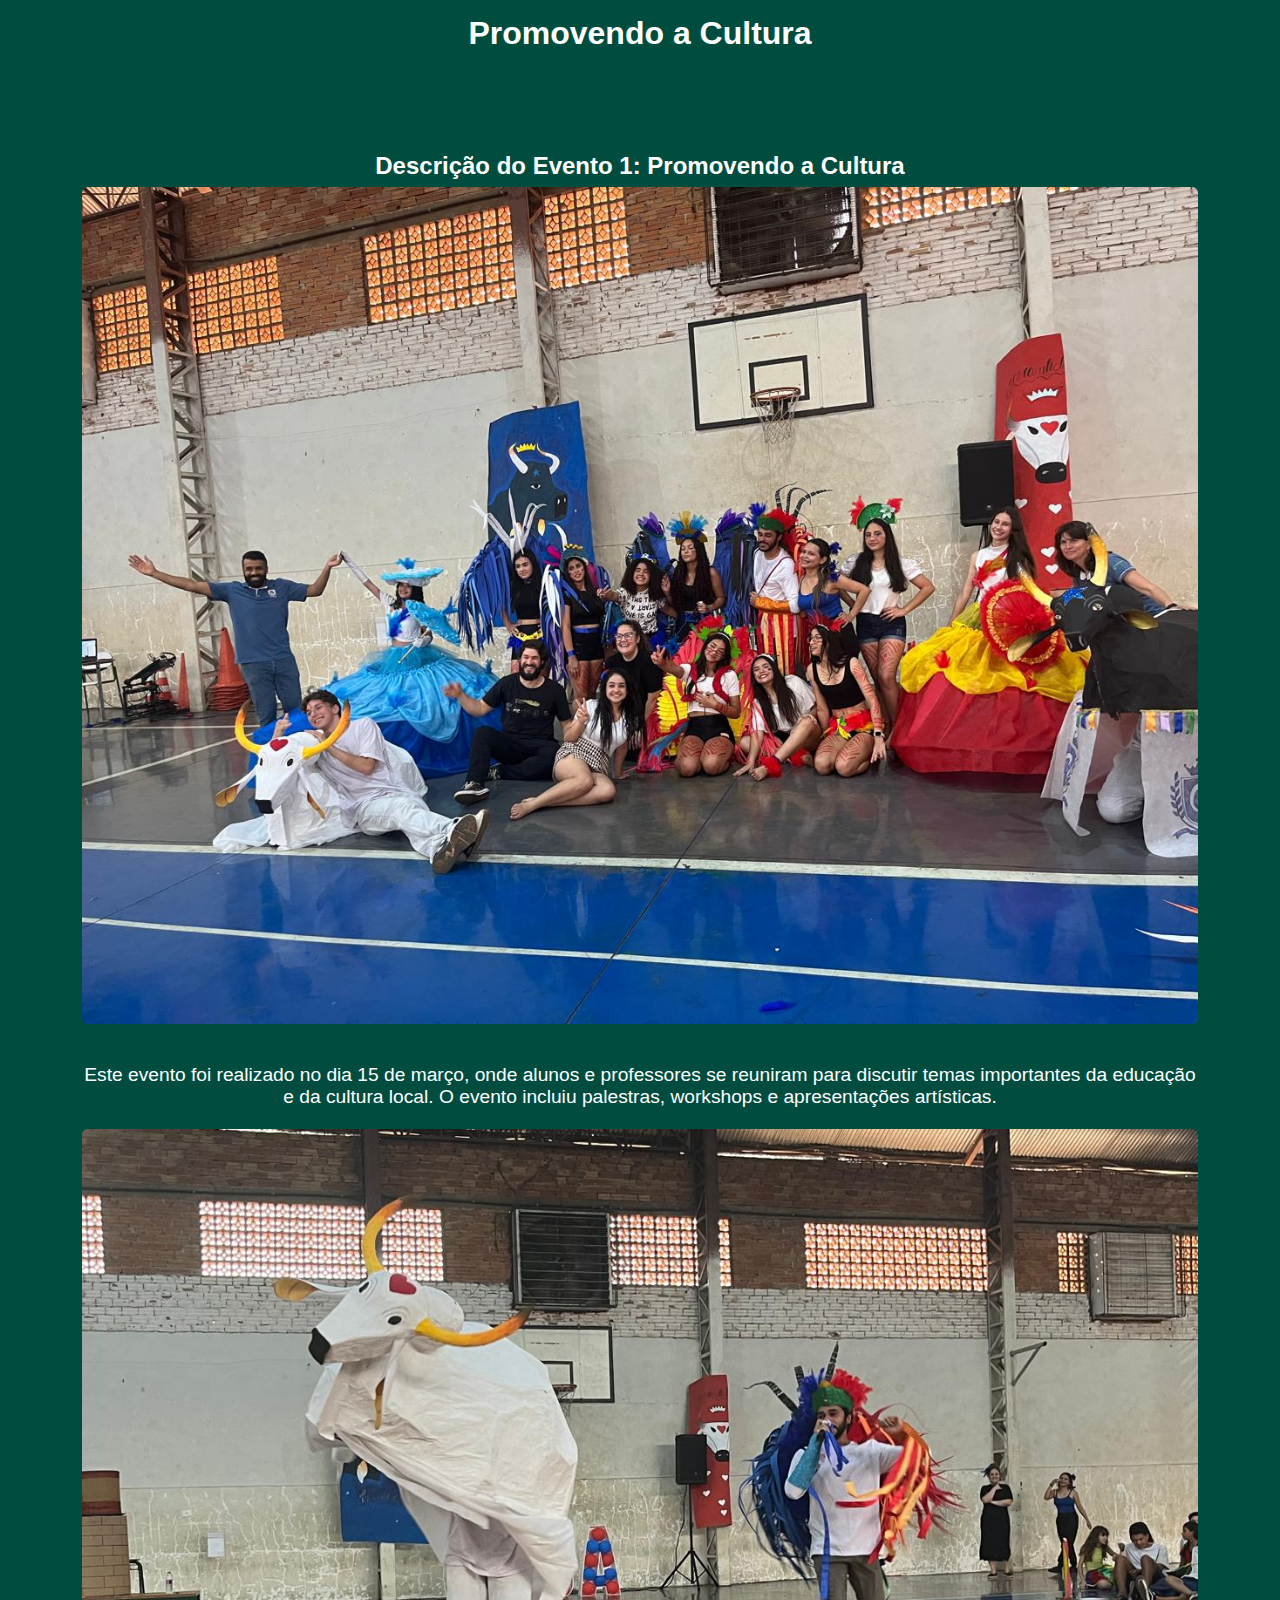
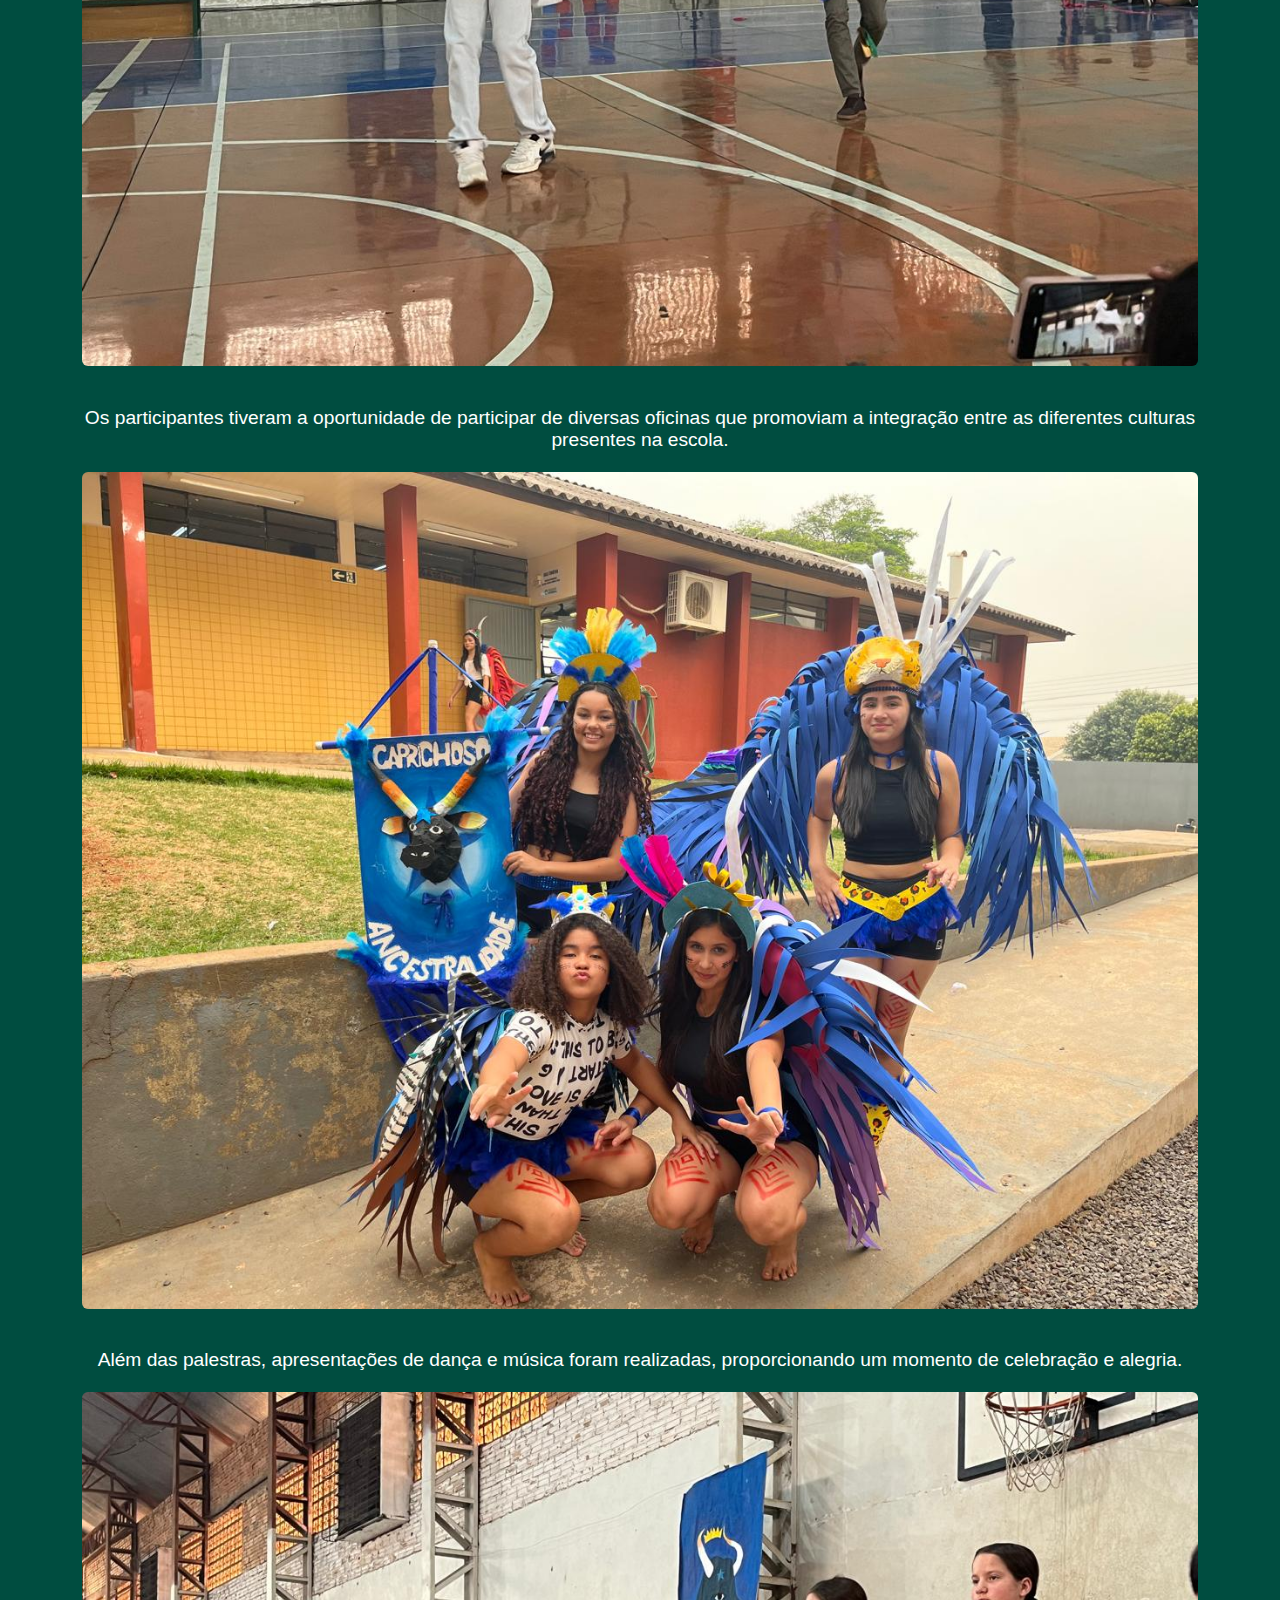
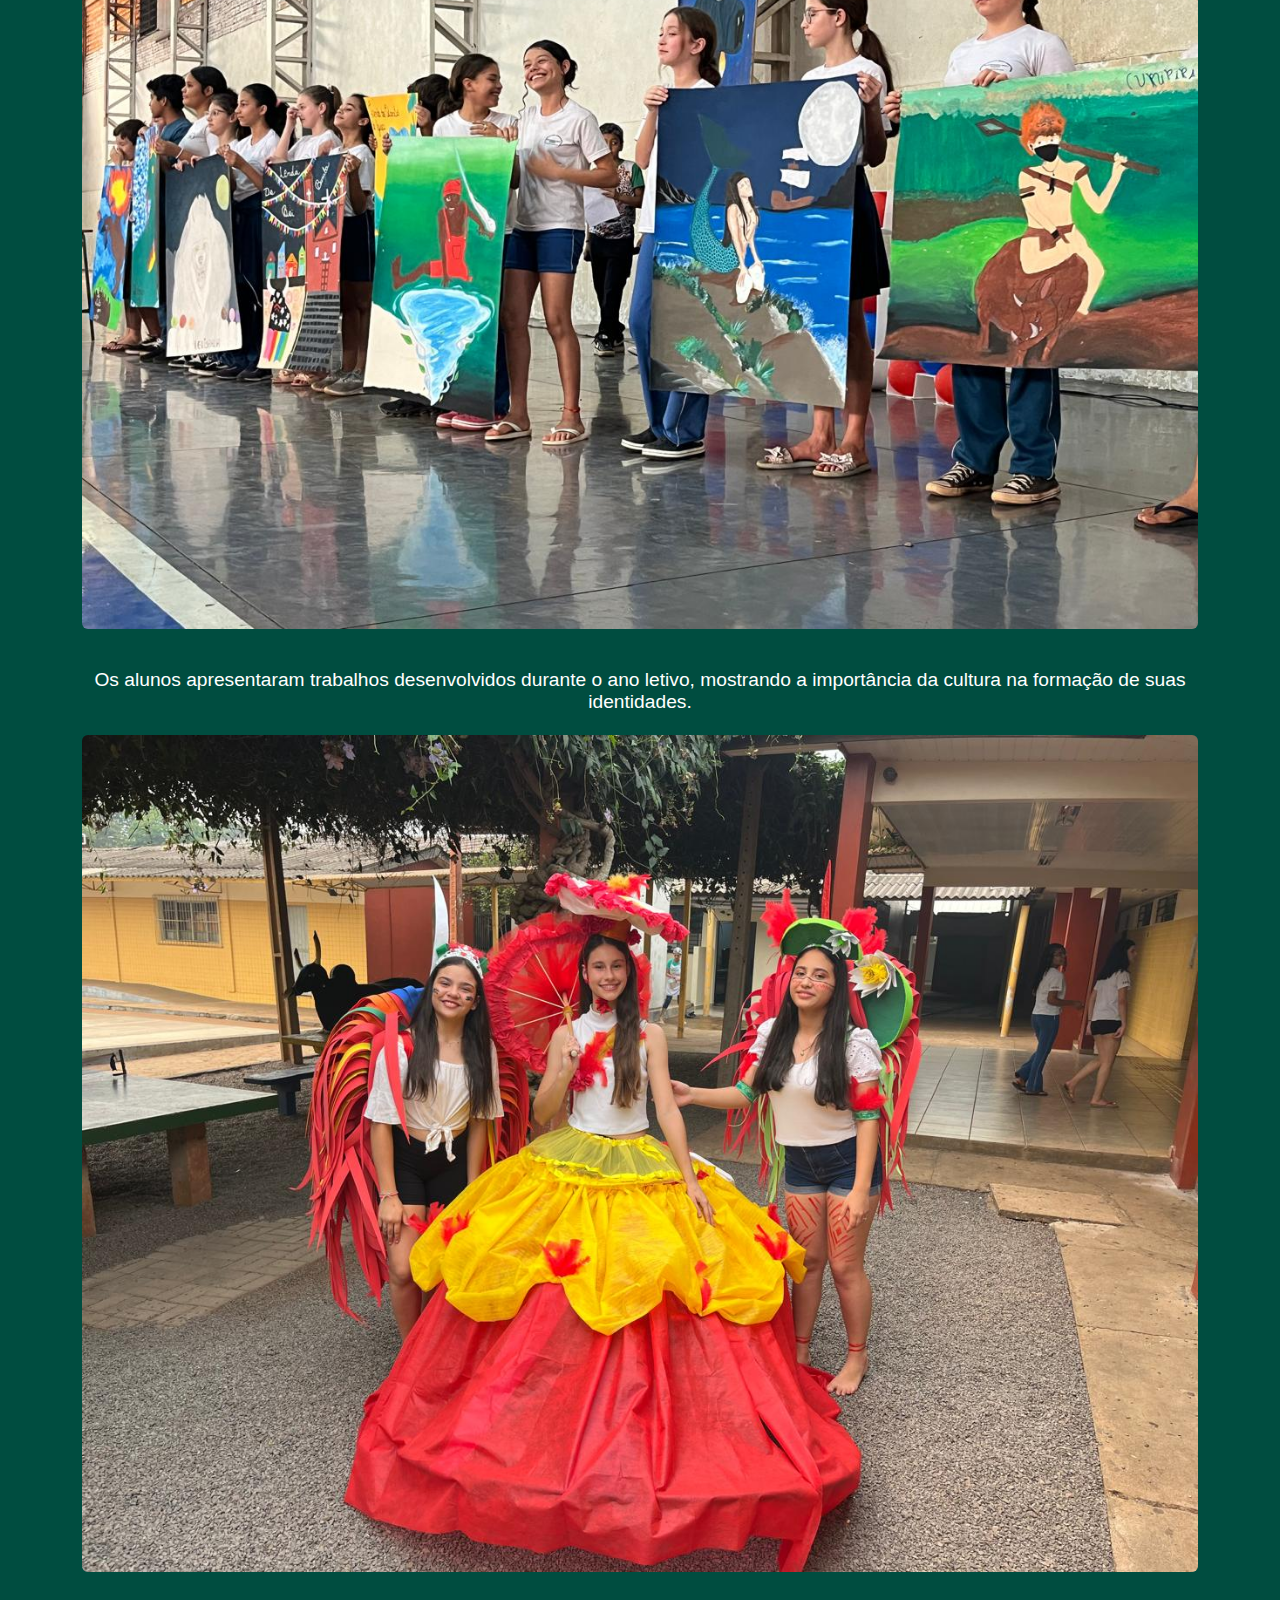
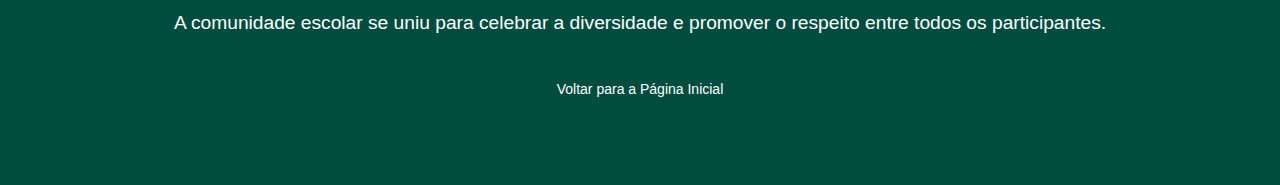
<file: evento1.html>
<!DOCTYPE html>
<html lang="pt-BR">
<head>
    <meta charset="UTF-8">
    <meta name="viewport" content="width=device-width, initial-scale=1.0">
    <link rel="stylesheet" href="styles.css">
    <title>Colégio Estadual Santo Agostinho</title>
    <style>
        body {
            font-family: Arial, sans-serif;
            background-color: #004d40; /* Cor de fundo da página (verde escuro) */
            color: white; /* Cor do texto */
            margin: 0;
            padding: 0;
            display: flex;
            flex-direction: column;
            min-height: 100vh;
            overflow-x: hidden;
            overflow-y: auto;
            -ms-overflow-style: none;
            scrollbar-width: none;
        }
        body::-webkit-scrollbar {
            display: none;
        }
        header {
            text-align: center;
            background-color: #004d40; /* Cor do cabeçalho */
            padding: 10px 0;
        }
        main {
            flex: 1;
            padding: 20px;
            background-color: #004d40; /* Cor de fundo da seção principal */
            border-radius: 8px;
            margin: 20px;
        }
        .evento-detalhes {
            padding: 20px;
        }
        .evento-detalhes img {
            max-width: 100%;
            height: auto;
            border-radius: 8px;
            margin-bottom: 15px;
        }
        .evento-detalhes p {
            font-size: 1.2em;
        }
        .botao-voltar {
            display: inline-block;
            background-color: #004d40; /* Cor do botão */
            color: white;
            border: none;
            border-radius: 8px;
            padding: 8px 16px; /* Tamanho reduzido do botão */
            cursor: pointer;
            font-size: 14px; /* Tamanho da fonte reduzido */
            transition: background-color 0.3s, transform 0.3s;
            text-align: center;
            margin-top: 20px;
            text-decoration: none;
        }
        .botao-voltar:hover {
            background-color: #005b50; /* Cor ao passar o mouse */
            transform: scale(1.05);
        }
        footer {
            display: none;
        }
    </style>
</head>
<body>
    <header>
        <h1>Promovendo a Cultura</h1>
    </header>
    <main>
        <section class="evento-detalhes">
            <h2>Descrição do Evento 1: Promovendo a Cultura</h2>
            <img src="./imagens/Cultura_01.jpeg" alt="Evento 1">
            <p>Este evento foi realizado no dia 15 de março, onde alunos e professores se reuniram para discutir temas importantes da educação e da cultura local. O evento incluiu palestras, workshops e apresentações artísticas.</p>
            
            <img src="./imagens/Cultura_04.jpeg" alt="Cultura 1">
            <p>Os participantes tiveram a oportunidade de participar de diversas oficinas que promoviam a integração entre as diferentes culturas presentes na escola.</p>
            
            <img src="./imagens/Cultura_08.jpeg" alt="Cultura 2">
            <p>Além das palestras, apresentações de dança e música foram realizadas, proporcionando um momento de celebração e alegria.</p>
            
            <img src="./imagens/Cultura_15.jpeg" alt="Cultura 3">
            <p>Os alunos apresentaram trabalhos desenvolvidos durante o ano letivo, mostrando a importância da cultura na formação de suas identidades.</p>
            
            <img src="./imagens/Cultura_09.jpeg" alt="Cultura 4">
            <p>A comunidade escolar se uniu para celebrar a diversidade e promover o respeito entre todos os participantes.</p>
            
            <a href="index.html" class="botao-voltar">Voltar para a Página Inicial</a>
        </section>
    </main>
    <footer>
        <!-- Rodapé oculto -->
    </footer>
</body>
</html>
</file>
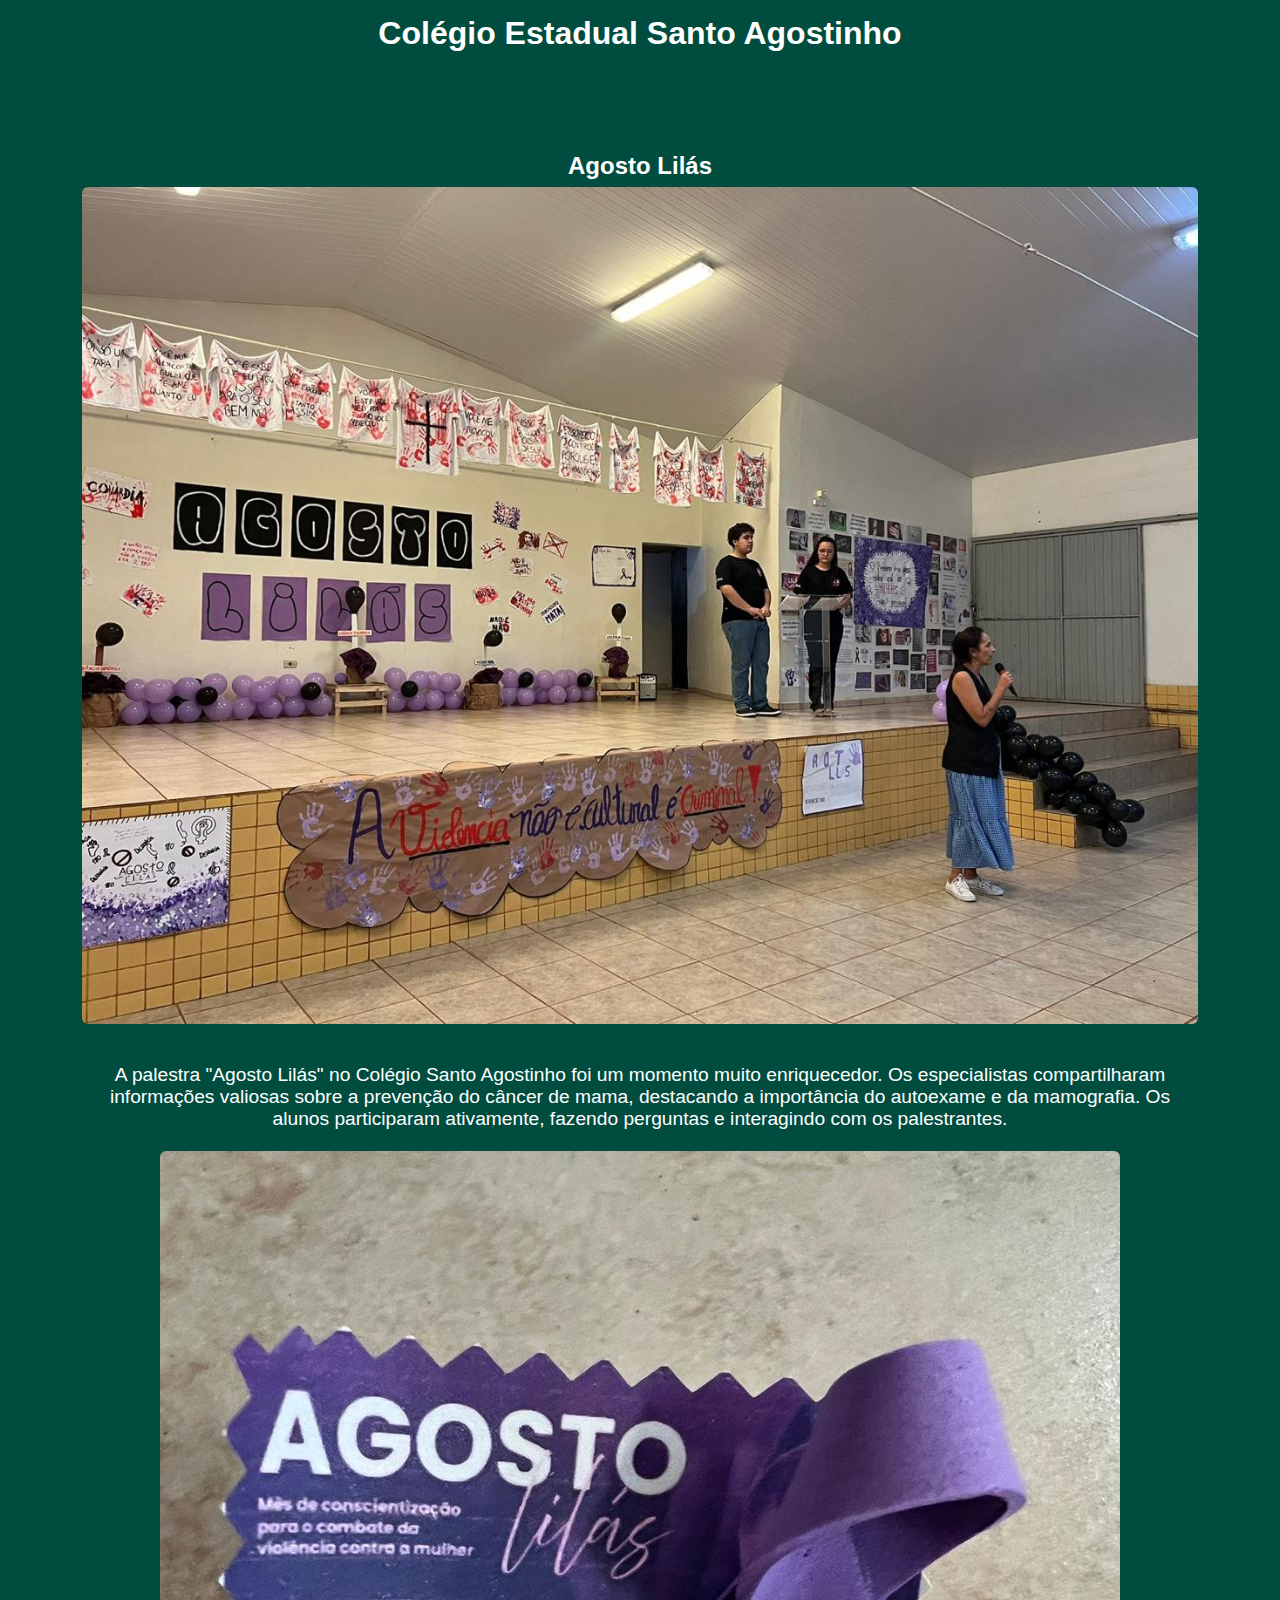
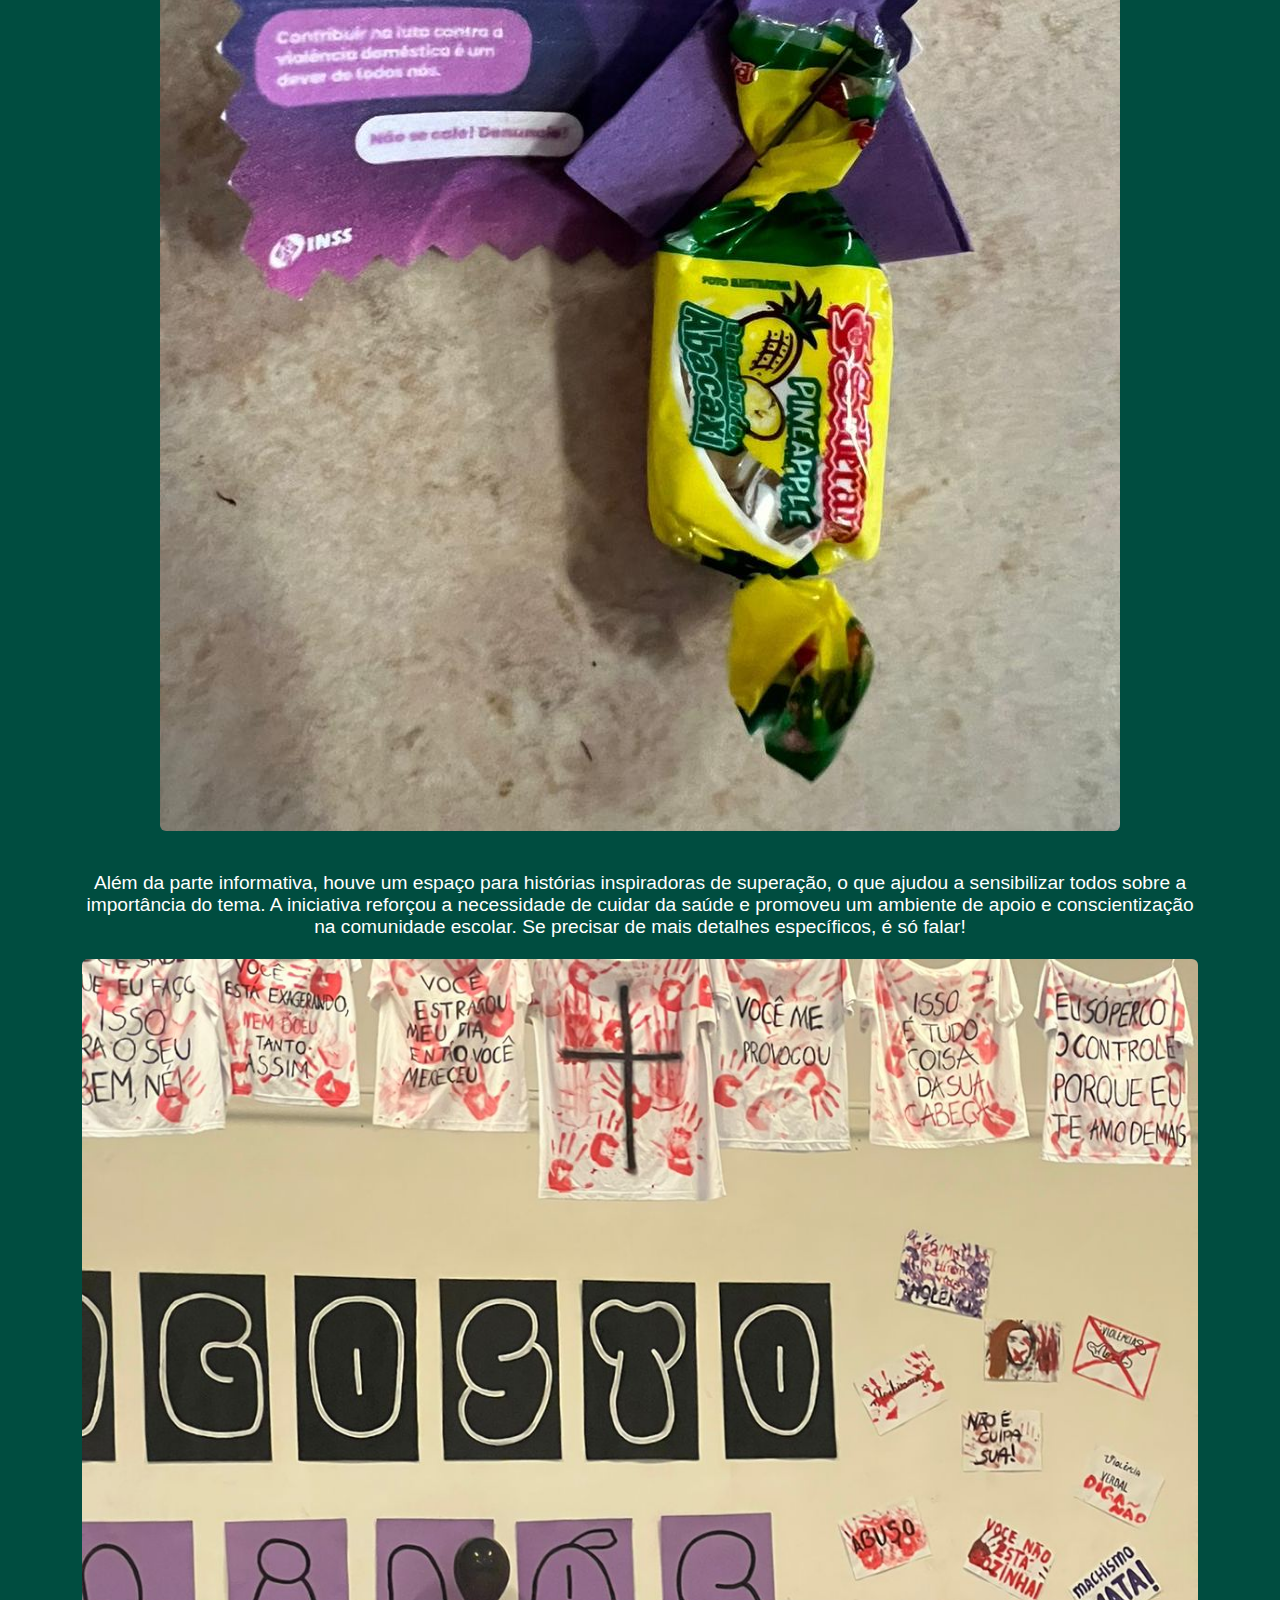
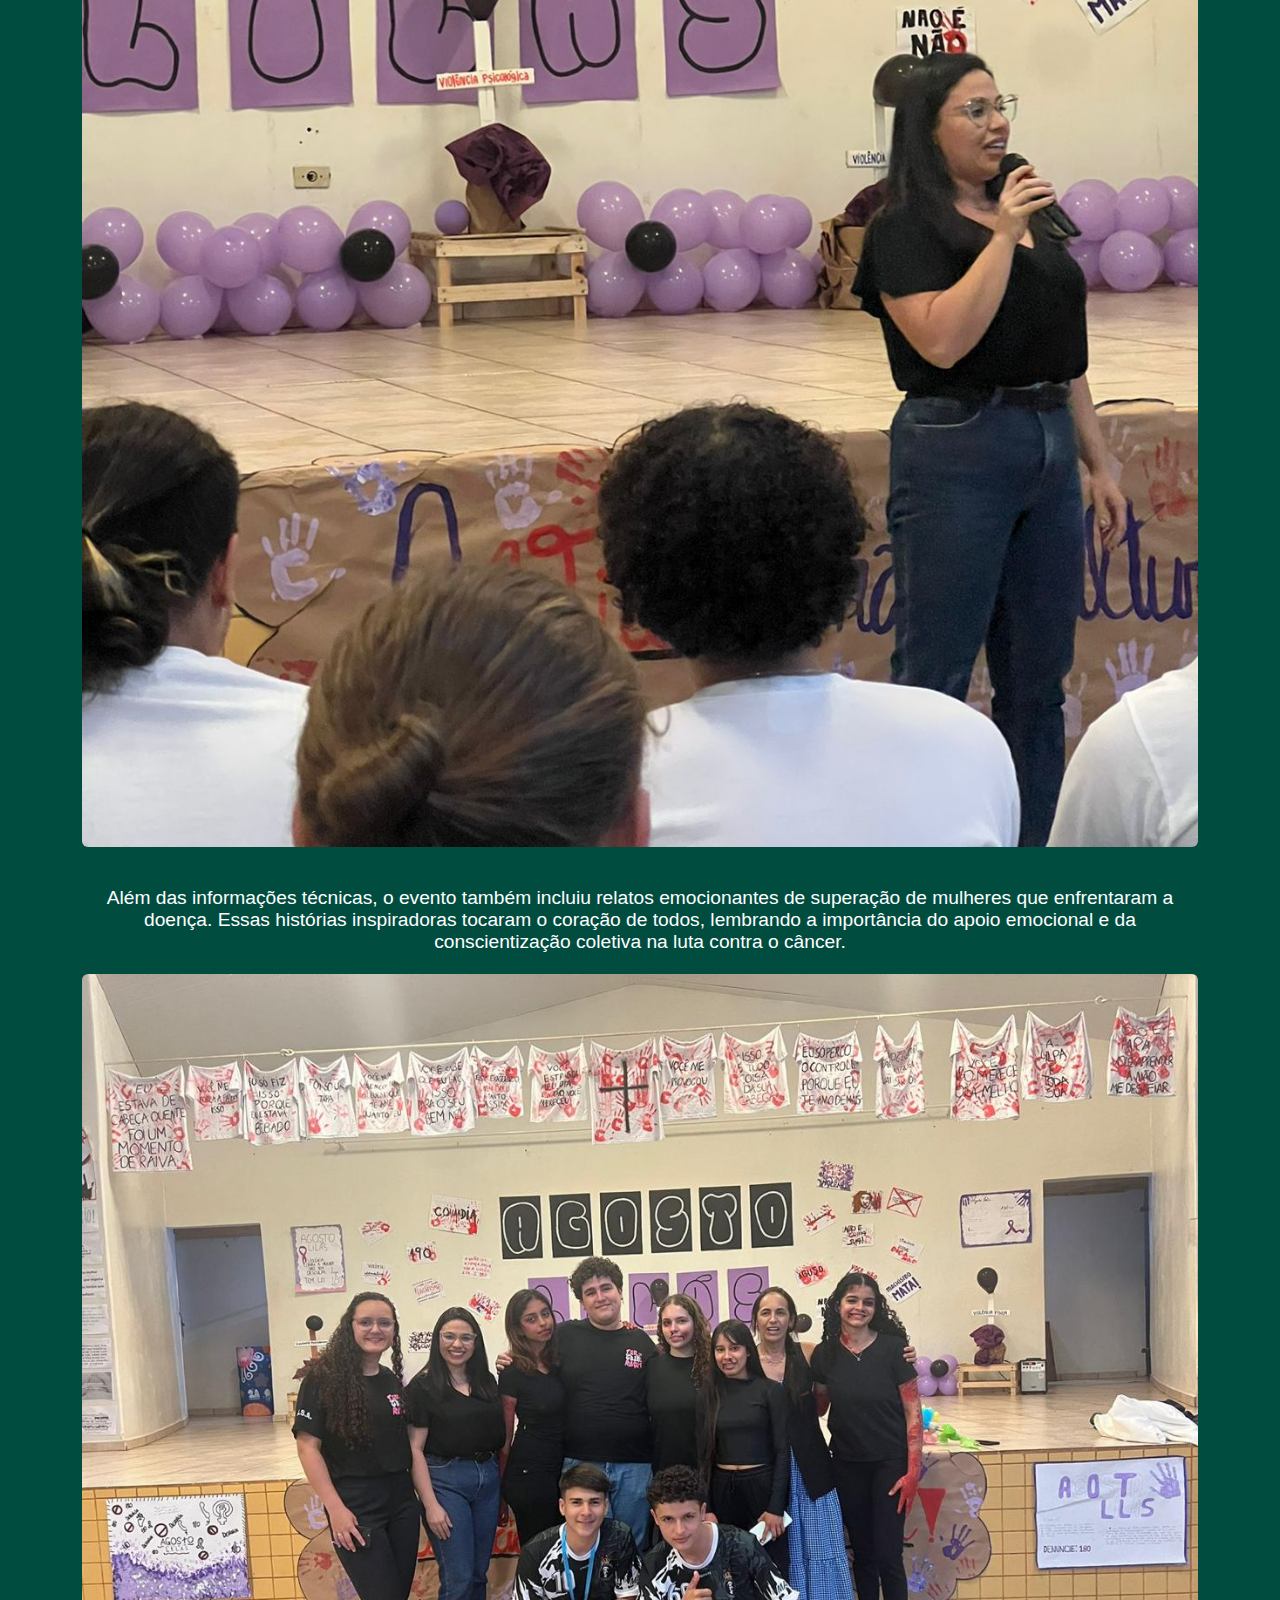
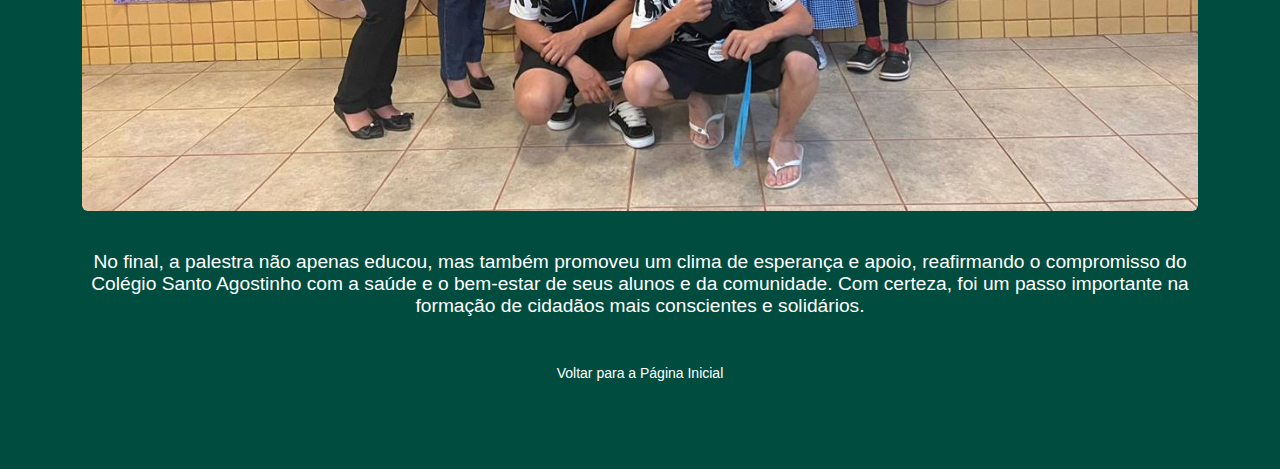
<file: evento2.html>
<!DOCTYPE html>
<html lang="pt-BR">
<head>
    <meta charset="UTF-8">
    <meta name="viewport" content="width=device-width, initial-scale=1.0">
    <link rel="stylesheet" href="styles.css">
    <title>Colégio Estadual Santo Agostinho</title>
    <style>
        body {
            font-family: Arial, sans-serif;
            background-color: #004d40; /* Cor de fundo da página (verde escuro) */
            color: white; /* Cor do texto */
            margin: 0;
            padding: 0;
            display: flex;
            flex-direction: column;
            min-height: 100vh;
            overflow-x: hidden;
            overflow-y: auto;
            -ms-overflow-style: none;
            scrollbar-width: none;
        }
        body::-webkit-scrollbar {
            display: none;
        }
        header {
            text-align: center;
            background-color: #004d40; /* Cor do cabeçalho */
            padding: 10px 0;
        }
        main {
            flex: 1;
            padding: 20px;
            background-color: #004d40; /* Cor de fundo da seção principal */
            border-radius: 8px;
            margin: 20px;
        }
        .evento-detalhes {
            padding: 20px;
        }
        .evento-detalhes img {
            max-width: 100%;
            height: auto;
            border-radius: 8px;
            margin-bottom: 15px;
        }
        .evento-detalhes p {
            font-size: 1.2em;
        }
        .botao-voltar {
            display: inline-block;
            background-color: #004d40; /* Cor do botão */
            color: white;
            border: none;
            border-radius: 8px;
            padding: 8px 16px; /* Tamanho reduzido do botão */
            cursor: pointer;
            font-size: 14px; /* Tamanho da fonte reduzido */
            transition: background-color 0.3s, transform 0.3s;
            text-align: center;
            margin-top: 20px;
            text-decoration: none;
        }
        .botao-voltar:hover {
            background-color: #005b50; /* Cor ao passar o mouse */
            transform: scale(1.05);
        }
        footer {
            display: none;
        }
    </style>
</head>
<body>
    <header>
        <h1> Colégio Estadual Santo Agostinho</h1>
    </header>
    <main>
        <section class="evento-detalhes">
            <h2>Agosto Lilás</h2>
            <img src="./imagens/Agostolilas_00.jpeg" alt="Evento 1">
            <p>A palestra "Agosto Lilás" no Colégio Santo Agostinho foi um momento muito enriquecedor. Os especialistas compartilharam informações valiosas sobre a prevenção do câncer de mama, destacando a importância do autoexame e da mamografia. Os alunos participaram ativamente, fazendo perguntas e interagindo com os palestrantes.</p>
            
            <img src="./imagens/Agostolilas_01.jpeg" alt="Cultura 1">
            <p>Além da parte informativa, houve um espaço para histórias inspiradoras de superação, o que ajudou a sensibilizar todos sobre a importância do tema. A iniciativa reforçou a necessidade de cuidar da saúde e promoveu um ambiente de apoio e conscientização na comunidade escolar. Se precisar de mais detalhes específicos, é só falar!</p>
            
            <img src="./imagens/Agostolilas_02.jpeg" alt="Cultura 2">
            <p>Além das informações técnicas, o evento também incluiu relatos emocionantes de superação de mulheres que enfrentaram a doença. Essas histórias inspiradoras tocaram o coração de todos, lembrando a importância do apoio emocional e da conscientização coletiva na luta contra o câncer.</p>
            
            <img src="./imagens/Agostolilas_03.jpeg" alt="Cultura 3">
            <p>No final, a palestra não apenas educou, mas também promoveu um clima de esperança e apoio, reafirmando o compromisso do Colégio Santo Agostinho com a saúde e o bem-estar de seus alunos e da comunidade. Com certeza, foi um passo importante na formação de cidadãos mais conscientes e solidários.</p>
            
            
            <a href="index.html" class="botao-voltar">Voltar para a Página Inicial</a>
        </section>
    </main>
    <footer>
        <!-- Rodapé oculto -->
    </footer>
</body>
</html>
</file>
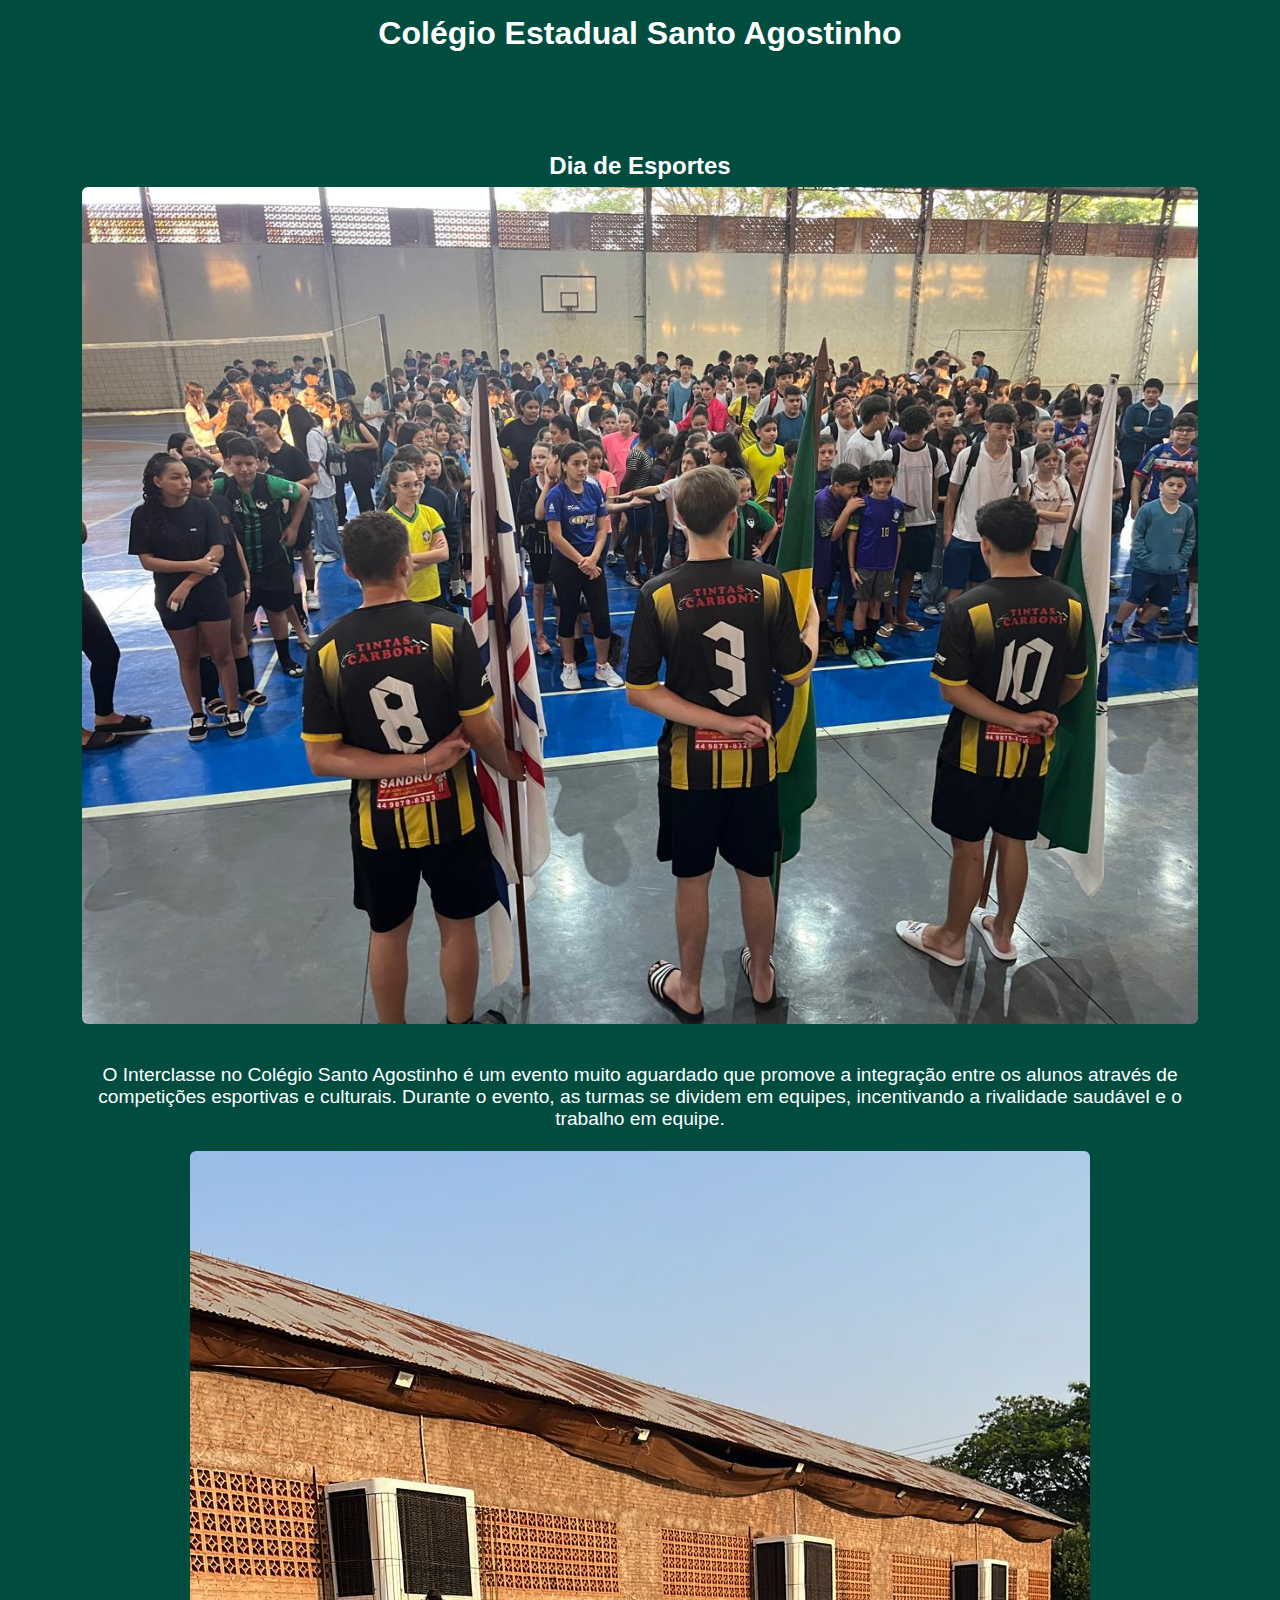
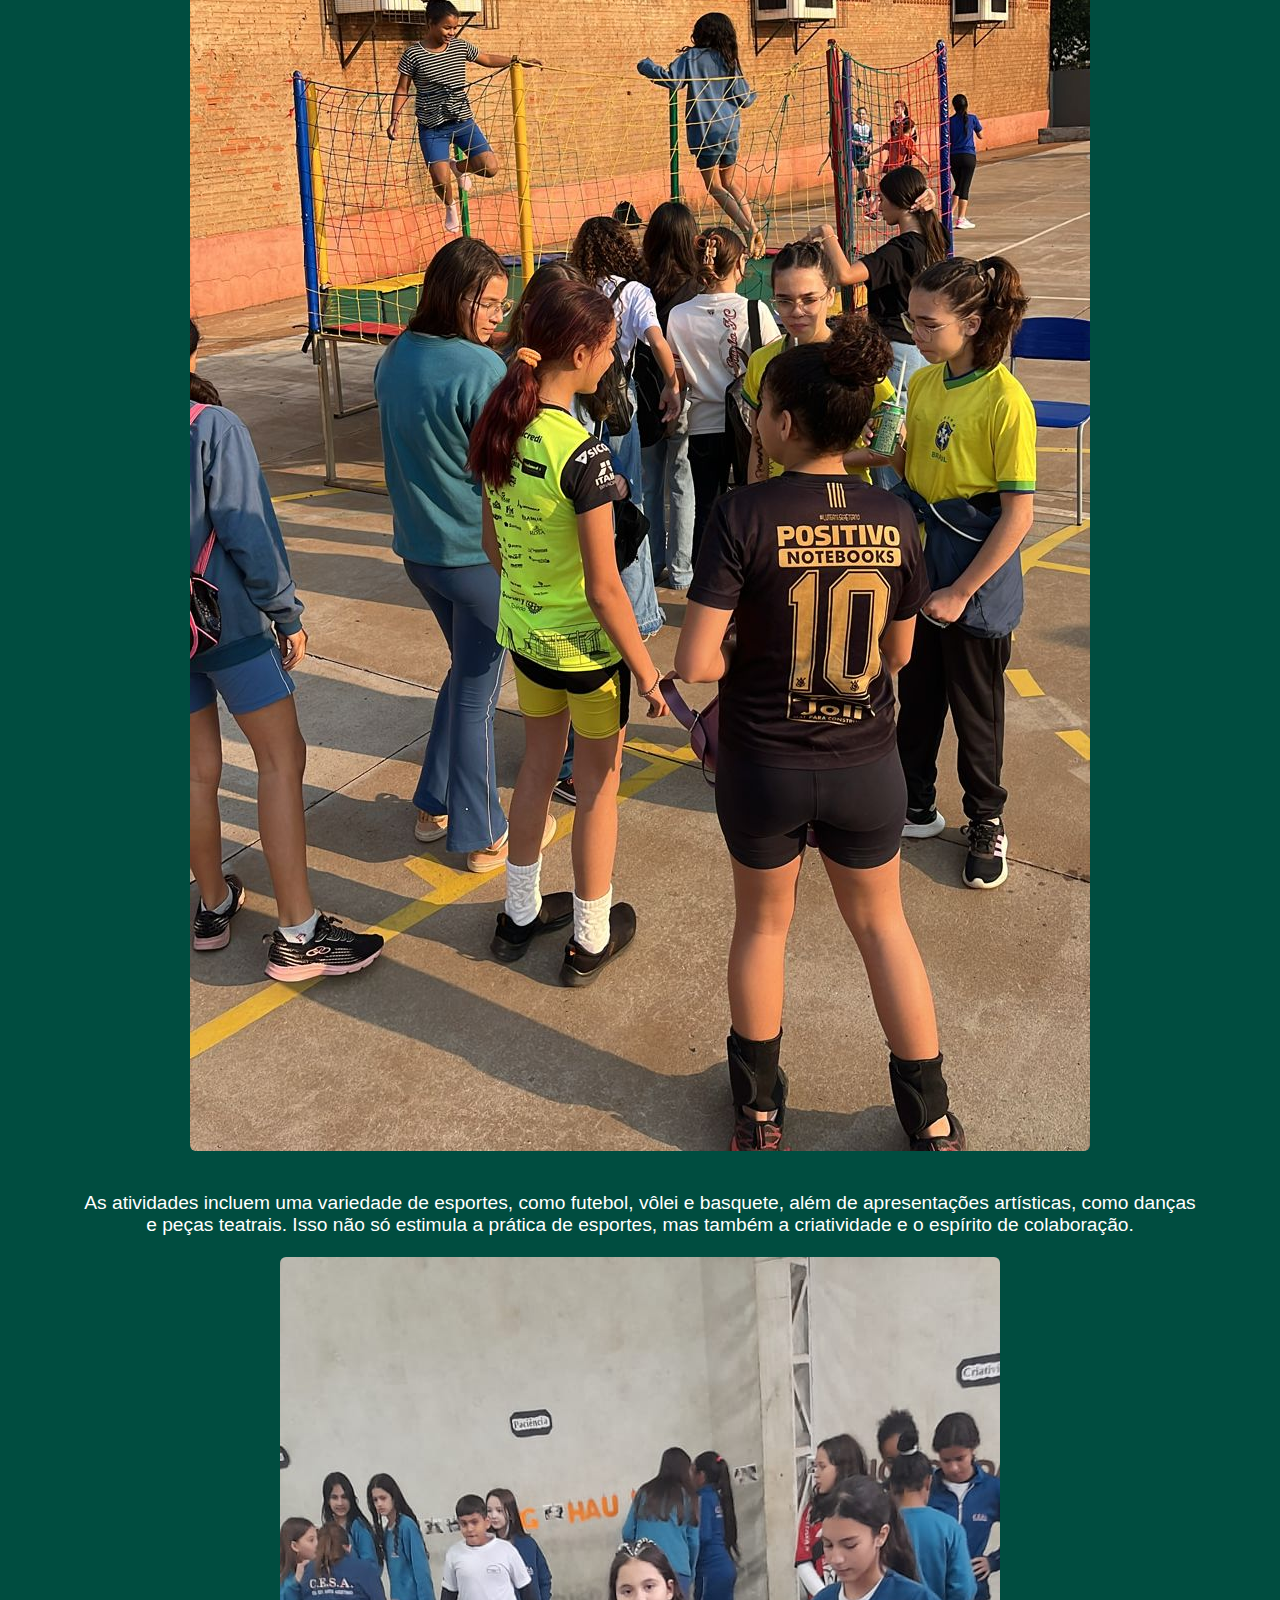
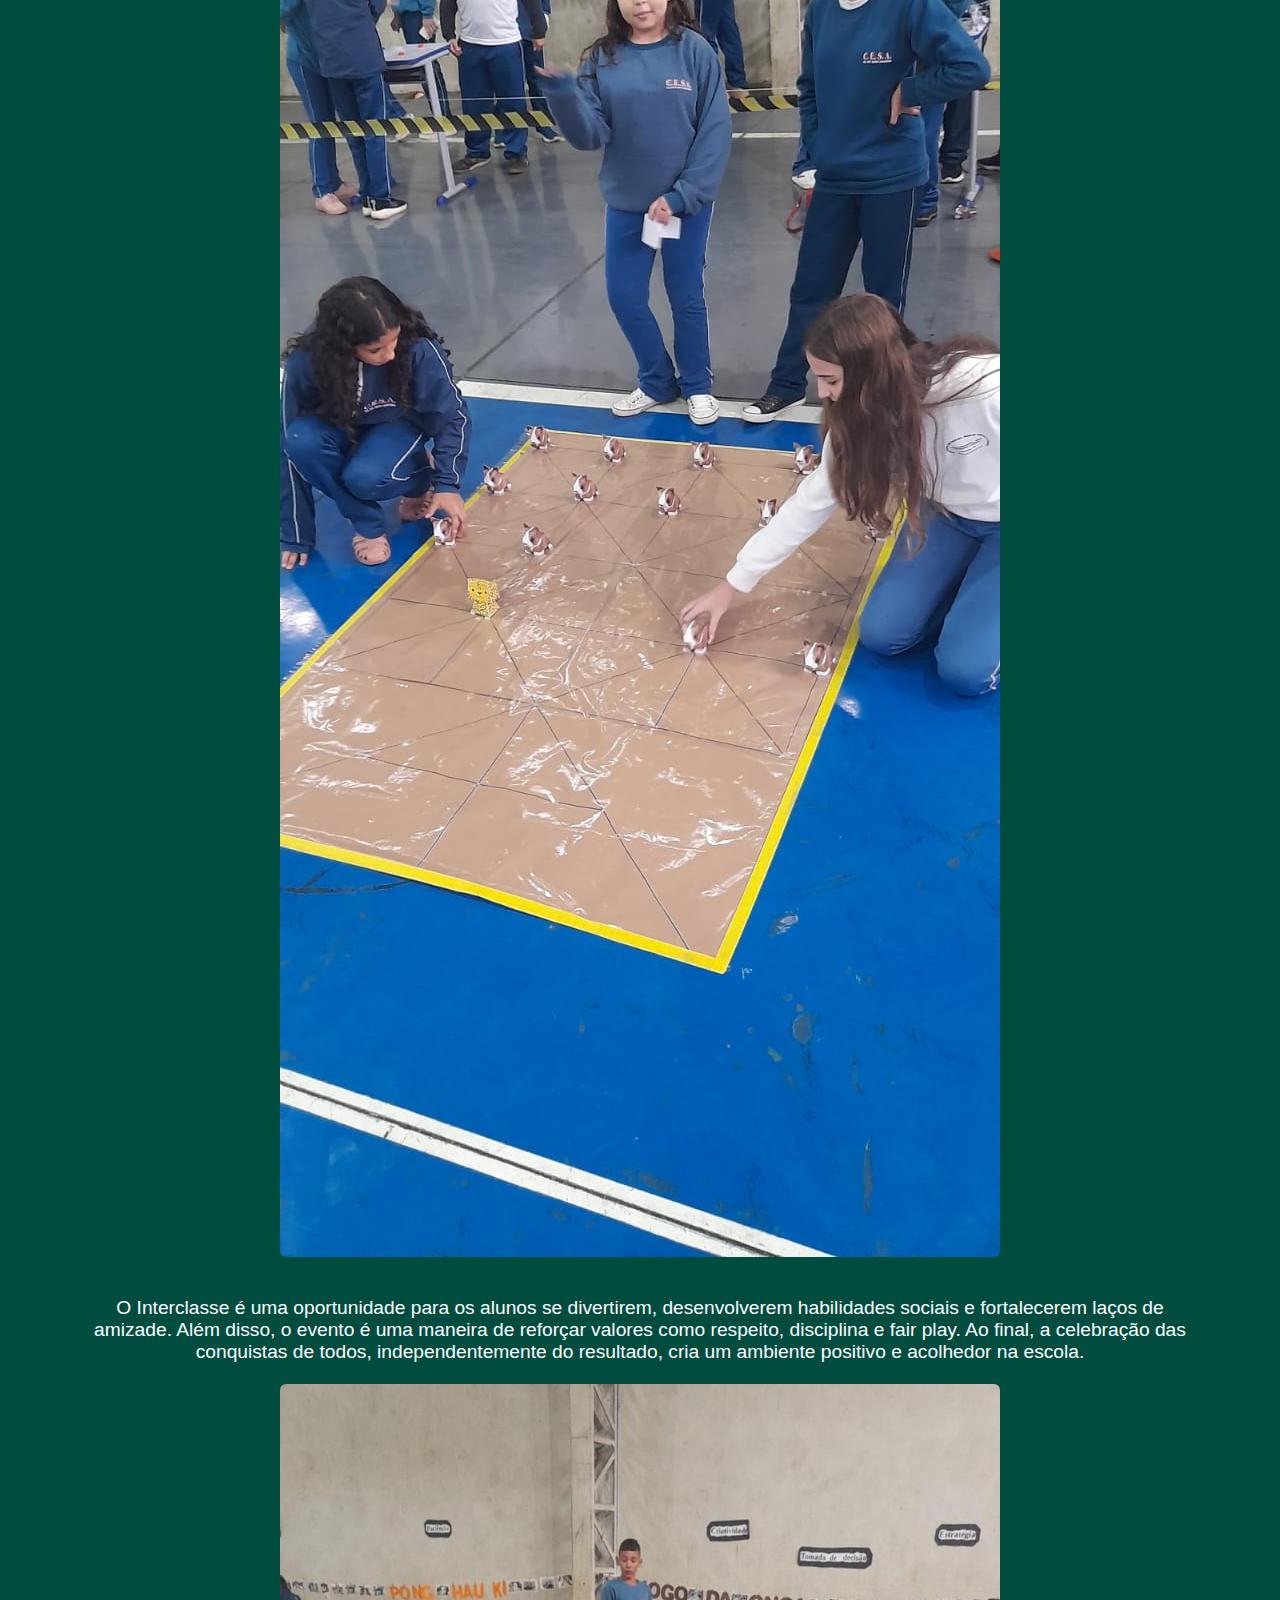
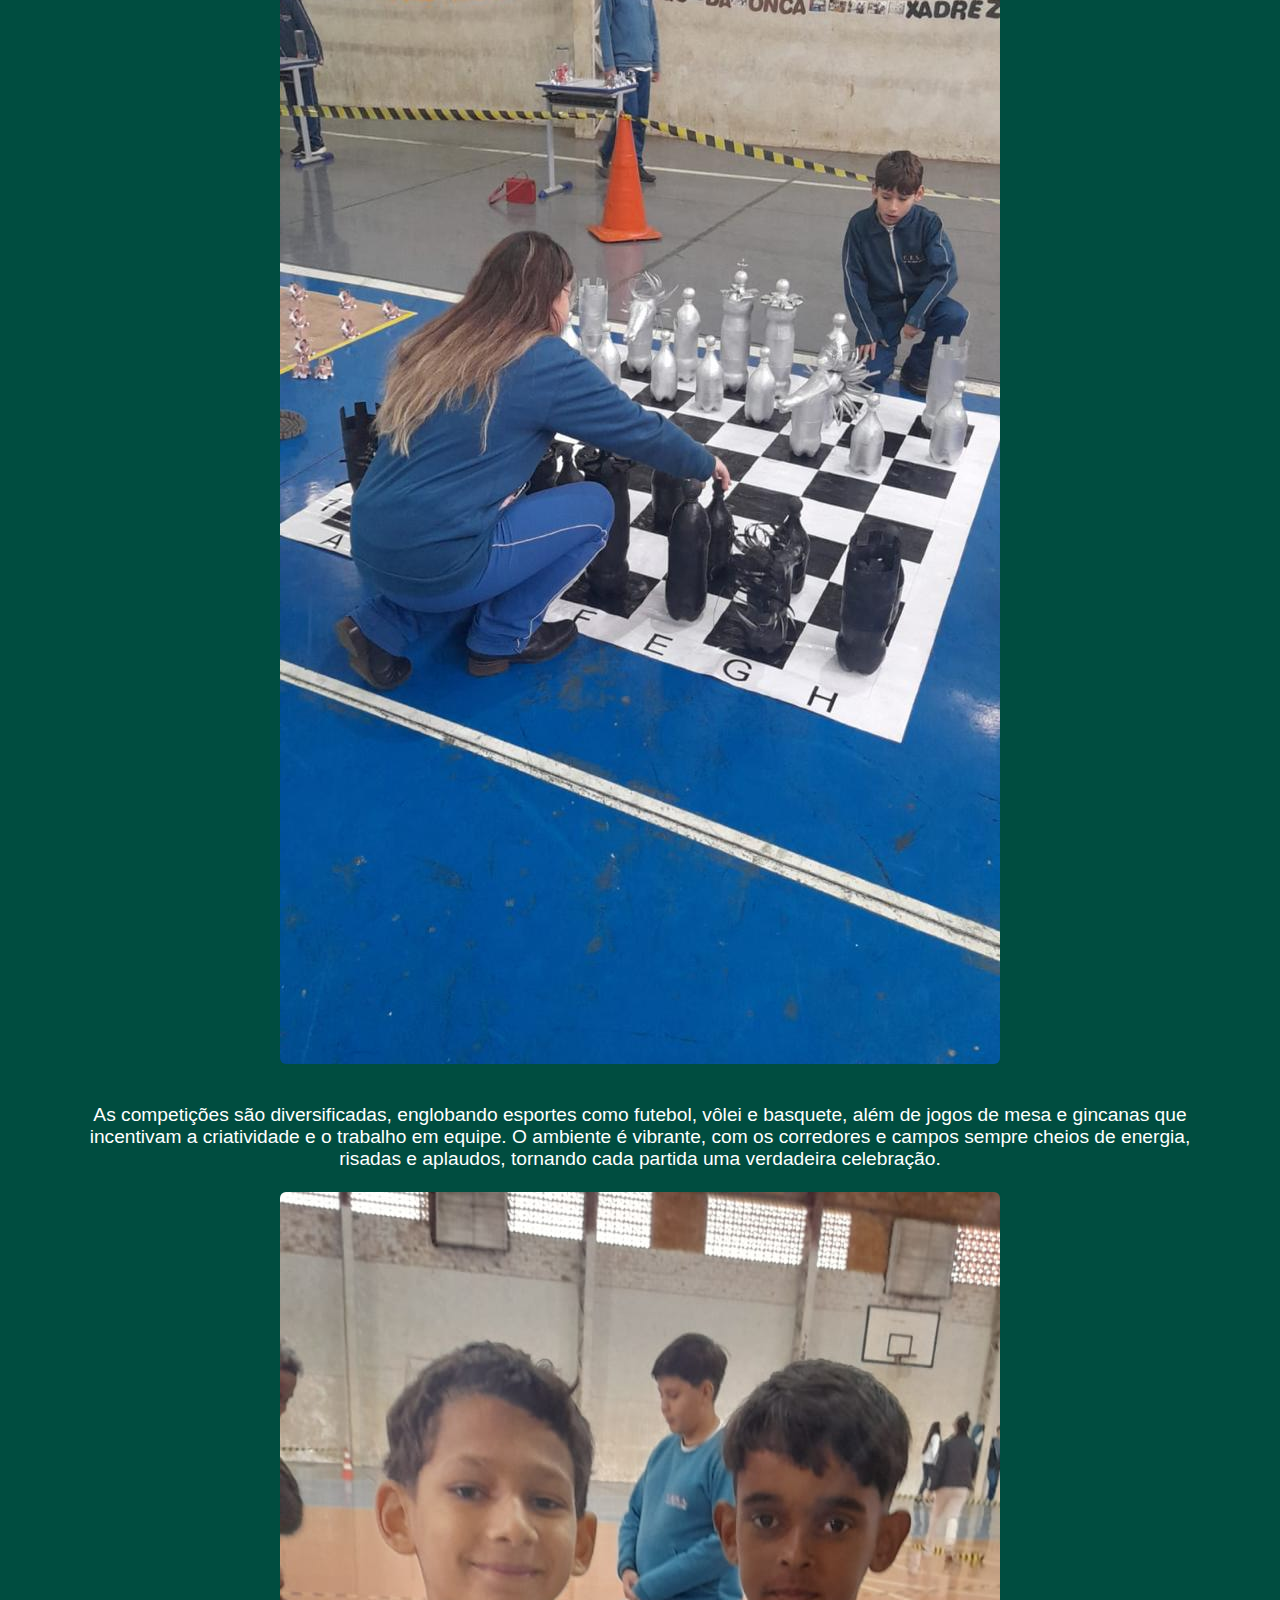
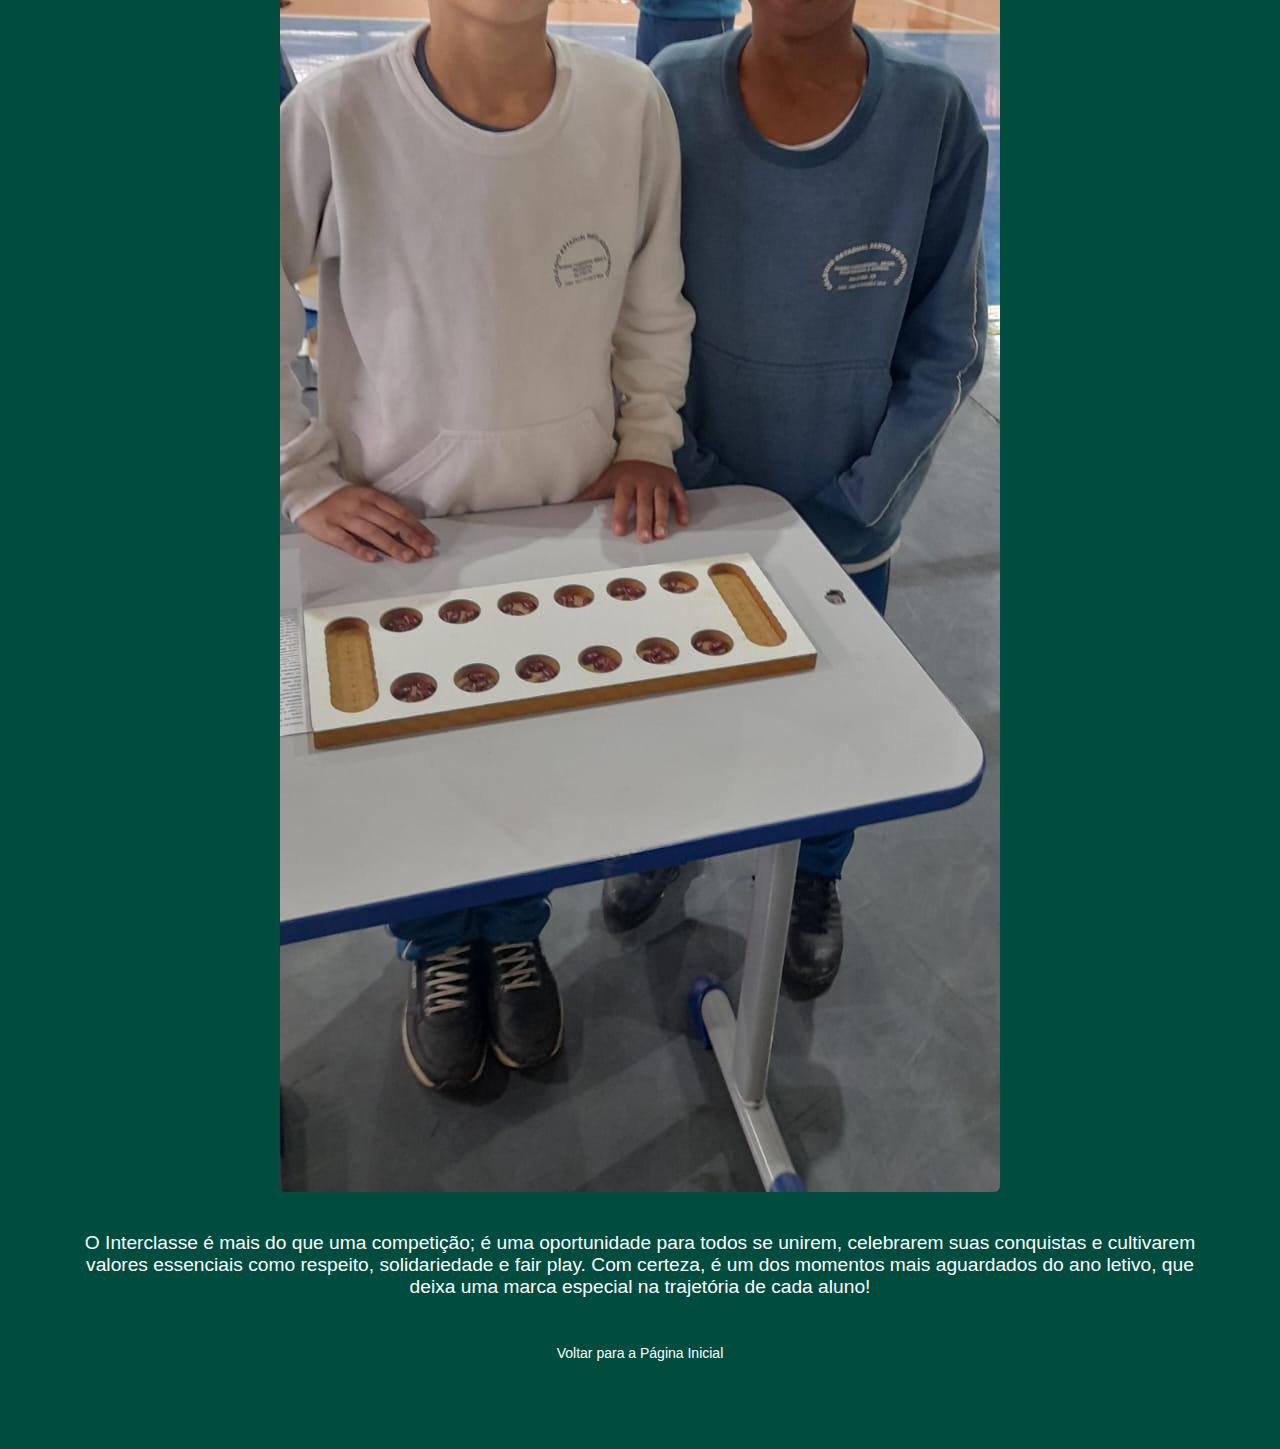
<file: evento3.html>
<!DOCTYPE html>
<html lang="pt-BR">
<head>
    <meta charset="UTF-8">
    <meta name="viewport" content="width=device-width, initial-scale=1.0">
    <link rel="stylesheet" href="styles.css">
    <title>Colégio Estadual Santo Agostinho</title>
    <style>
        body {
            font-family: Arial, sans-serif;
            background-color: #004d40; /* Cor de fundo da página (verde escuro) */
            color: white; /* Cor do texto */
            margin: 0;
            padding: 0;
            display: flex;
            flex-direction: column;
            min-height: 100vh;
            overflow-x: hidden;
            overflow-y: auto;
            -ms-overflow-style: none;
            scrollbar-width: none;
        }
        body::-webkit-scrollbar {
            display: none;
        }
        header {
            text-align: center;
            background-color: #004d40; /* Cor do cabeçalho */
            padding: 10px 0;
        }
        main {
            flex: 1;
            padding: 20px;
            background-color: #004d40; /* Cor de fundo da seção principal */
            border-radius: 8px;
            margin: 20px;
        }
        .evento-detalhes {
            padding: 20px;
        }
        .evento-detalhes img {
            max-width: 100%;
            height: auto;
            border-radius: 8px;
            margin-bottom: 15px;
        }
        .evento-detalhes p {
            font-size: 1.2em;
        }
        .botao-voltar {
            display: inline-block;
            background-color: #004d40; /* Cor do botão */
            color: white;
            border: none;
            border-radius: 8px;
            padding: 8px 16px; /* Tamanho reduzido do botão */
            cursor: pointer;
            font-size: 14px; /* Tamanho da fonte reduzido */
            transition: background-color 0.3s, transform 0.3s;
            text-align: center;
            margin-top: 20px;
            text-decoration: none;
        }
        .botao-voltar:hover {
            background-color: #005b50; /* Cor ao passar o mouse */
            transform: scale(1.05);
        }
        footer {
            display: none;
        }
    </style>
</head>
<body>
    <header>
        <h1> Colégio Estadual Santo Agostinho</h1>
    </header>
    <main>
        <section class="evento-detalhes">
            <h2>Dia de Esportes</h2>
            <img src="./imagens/Interclasse_00.jpeg" alt="Evento 1">
            <p>O Interclasse no Colégio Santo Agostinho é um evento muito aguardado que promove a integração entre os alunos através de competições esportivas e culturais. Durante o evento, as turmas se dividem em equipes, incentivando a rivalidade saudável e o trabalho em equipe.</p>
            
            <img src="./imagens/Interclasse_01.jpeg" alt="Cultura 1">
            <p>As atividades incluem uma variedade de esportes, como futebol, vôlei e basquete, além de apresentações artísticas, como danças e peças teatrais. Isso não só estimula a prática de esportes, mas também a criatividade e o espírito de colaboração.</p>
            
            <img src="./imagens/Interclasse_02.jpeg" alt="Cultura 2">
            <p>O Interclasse é uma oportunidade para os alunos se divertirem, desenvolverem habilidades sociais e fortalecerem laços de amizade. Além disso, o evento é uma maneira de reforçar valores como respeito, disciplina e fair play. Ao final, a celebração das conquistas de todos, independentemente do resultado, cria um ambiente positivo e acolhedor na escola.</p>
            
            <img src="./imagens/Interclasse_03.jpeg" alt="Cultura 3">
            <p>As competições são diversificadas, englobando esportes como futebol, vôlei e basquete, além de jogos de mesa e gincanas que incentivam a criatividade e o trabalho em equipe. O ambiente é vibrante, com os corredores e campos sempre cheios de energia, risadas e aplaudos, tornando cada partida uma verdadeira celebração.</p>
            
            <img src="./imagens/Interclasse_04.jpeg" alt="Cultura 4">
            <p>O Interclasse é mais do que uma competição; é uma oportunidade para todos se unirem, celebrarem suas conquistas e cultivarem valores essenciais como respeito, solidariedade e fair play. Com certeza, é um dos momentos mais aguardados do ano letivo, que deixa uma marca especial na trajetória de cada aluno!</p>
            
            <a href="index.html" class="botao-voltar">Voltar para a Página Inicial</a>
        </section>
    </main>
    <footer>
        <!-- Rodapé oculto -->
    </footer>
</body>
</html>
</file>
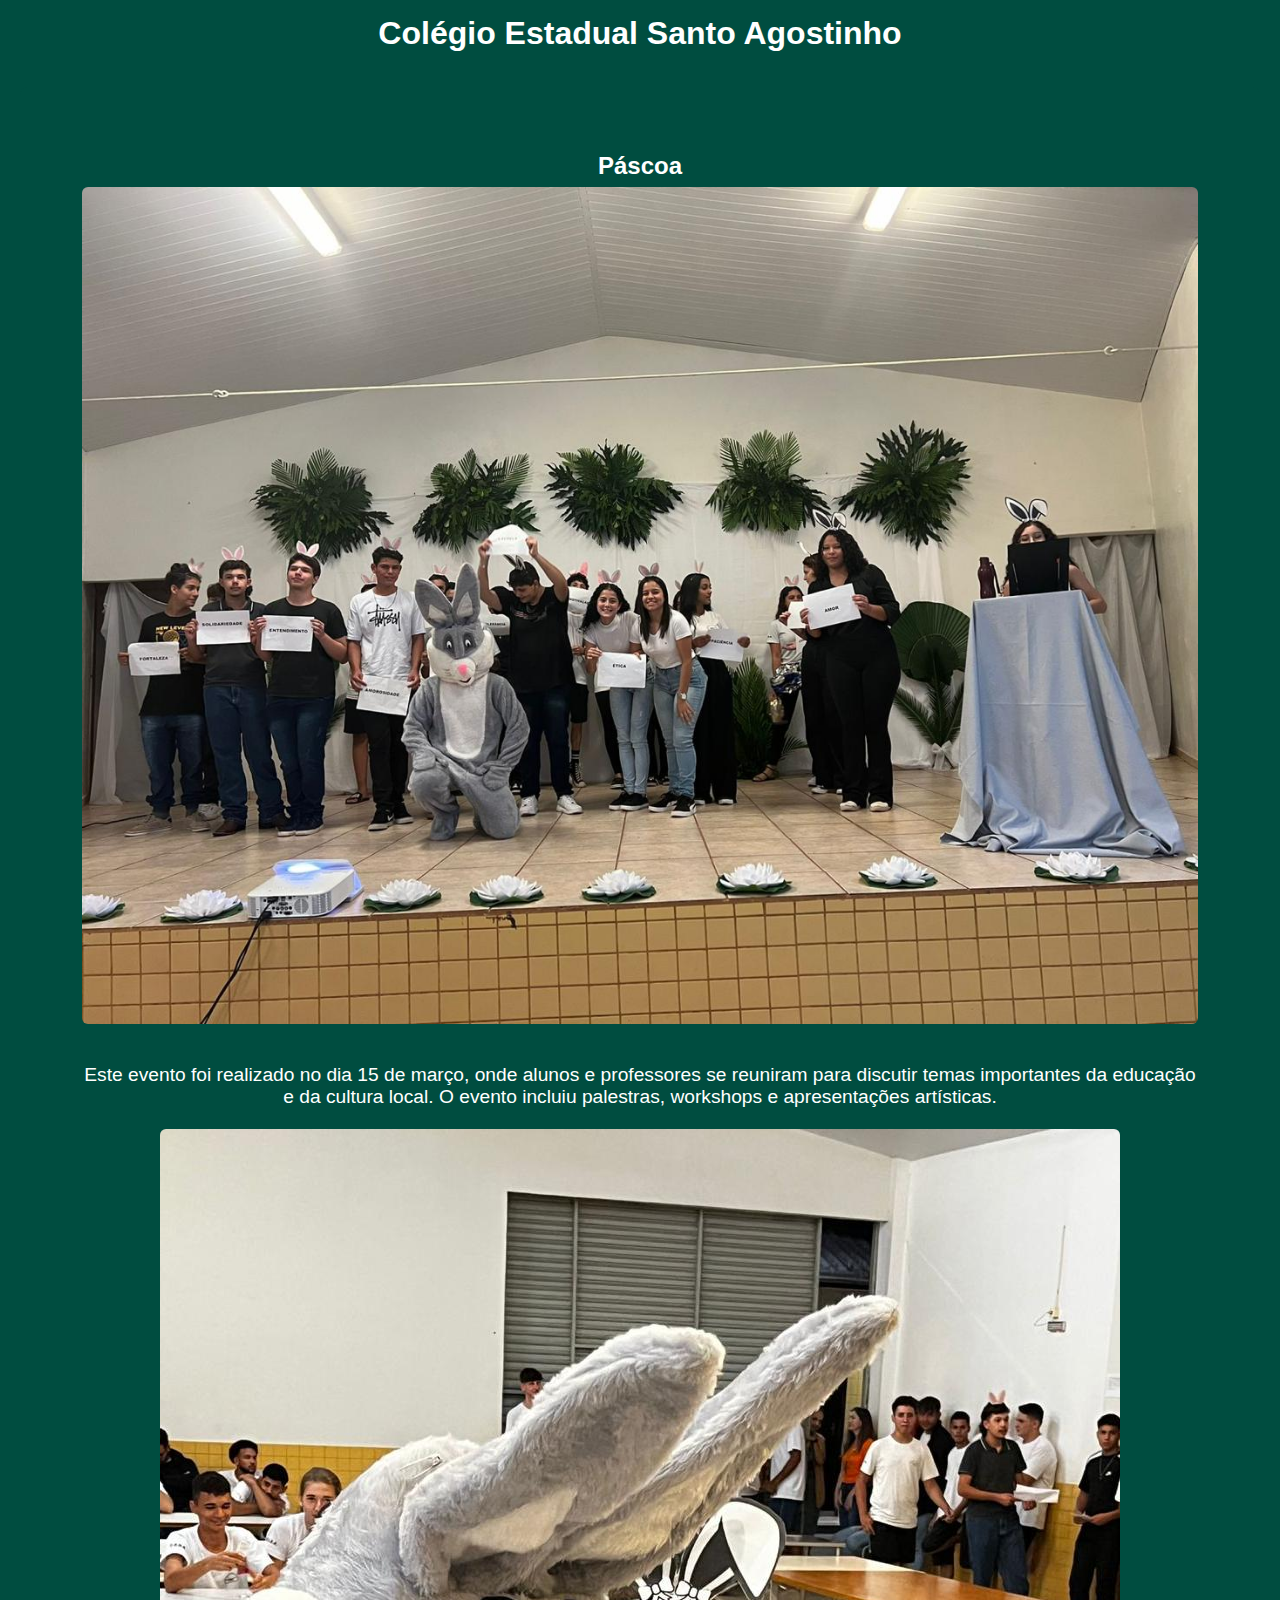
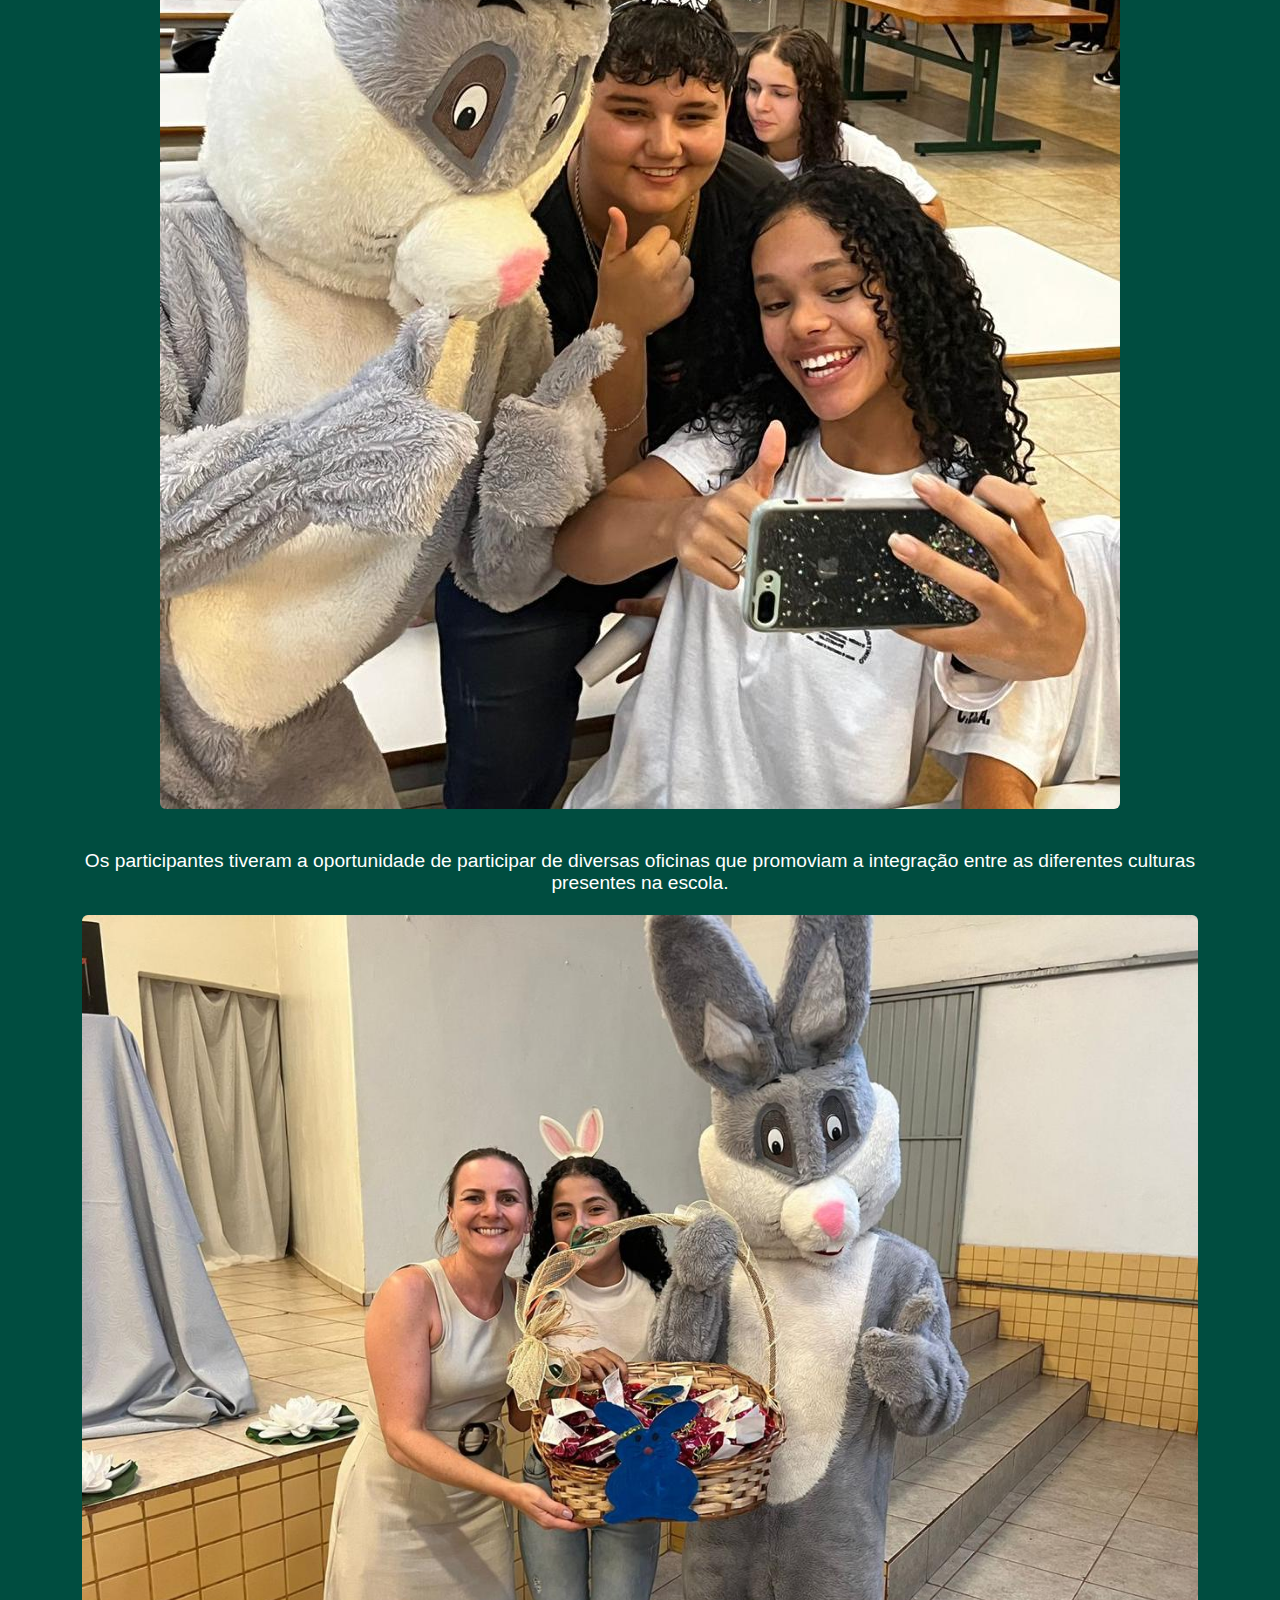
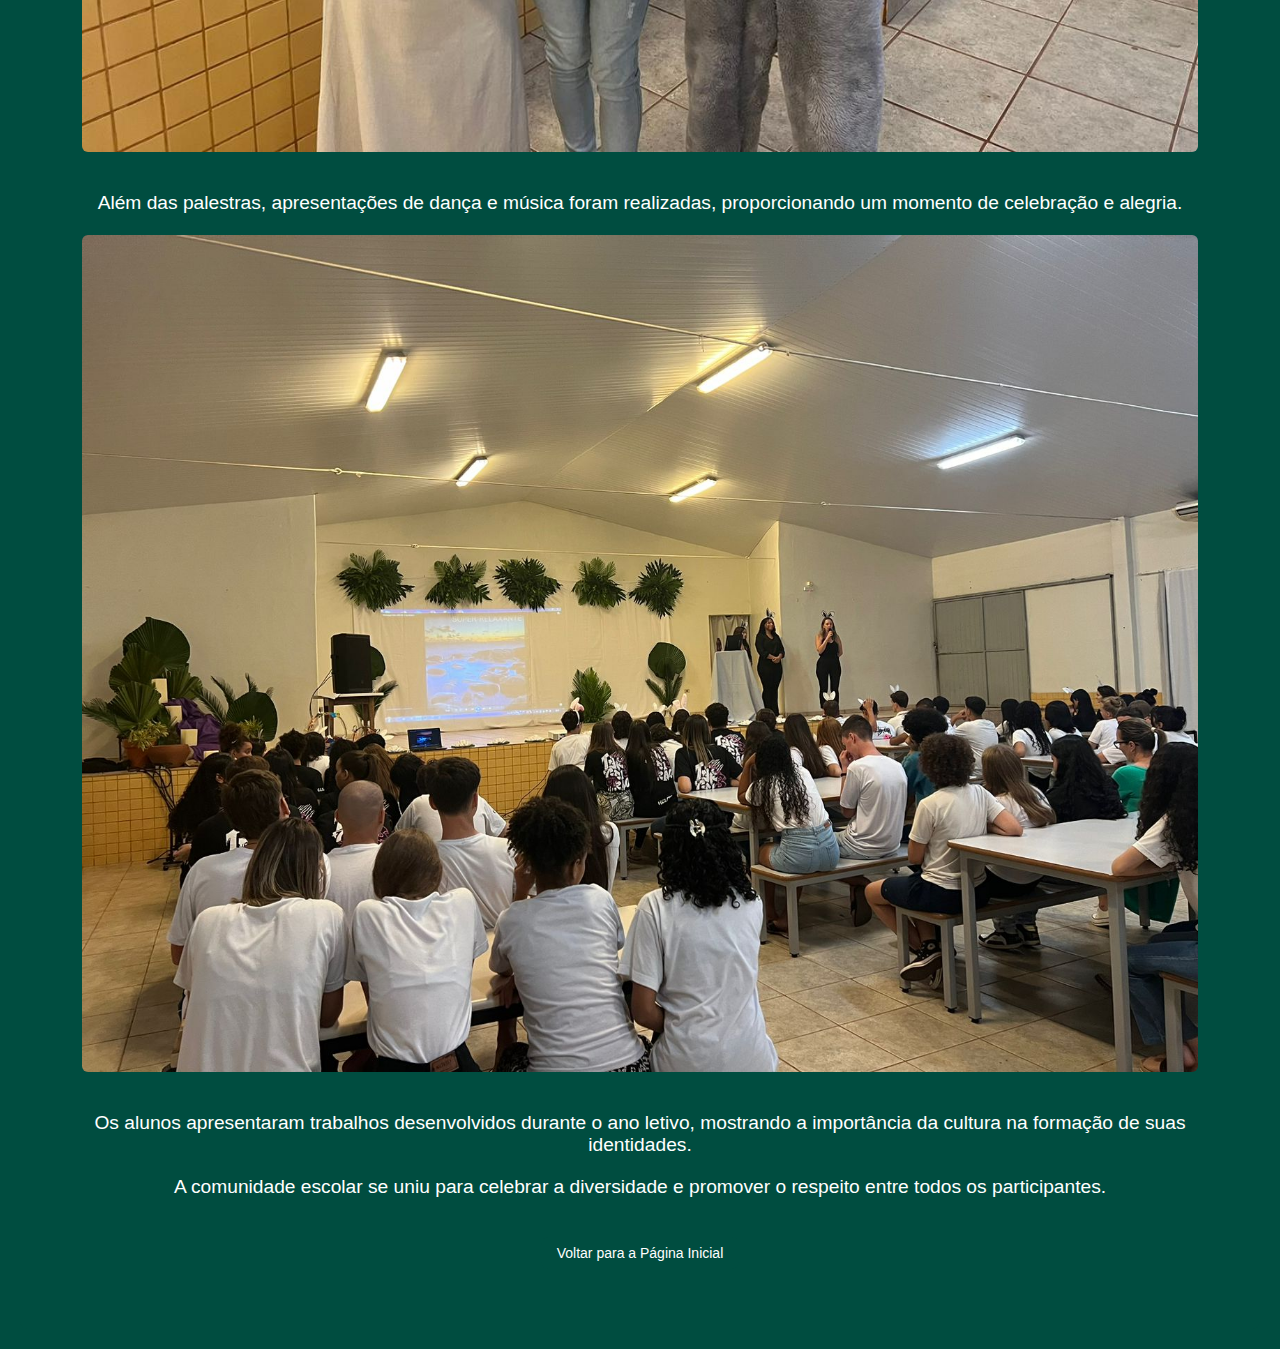
<file: evento4.html>
<!DOCTYPE html>
<html lang="pt-BR">
<head>
    <meta charset="UTF-8">
    <meta name="viewport" content="width=device-width, initial-scale=1.0">
    <link rel="stylesheet" href="styles.css">
    <title>Colégio Estadual Santo Agostinho</title>
    <style>
        body {
            font-family: Arial, sans-serif;
            background-color: #004d40; /* Cor de fundo da página (verde escuro) */
            color: white; /* Cor do texto */
            margin: 0;
            padding: 0;
            display: flex;
            flex-direction: column;
            min-height: 100vh;
            overflow-x: hidden;
            overflow-y: auto;
            -ms-overflow-style: none;
            scrollbar-width: none;
        }
        body::-webkit-scrollbar {
            display: none;
        }
        header {
            text-align: center;
            background-color: #004d40; /* Cor do cabeçalho */
            padding: 10px 0;
        }
        main {
            flex: 1;
            padding: 20px;
            background-color: #004d40; /* Cor de fundo da seção principal */
            border-radius: 8px;
            margin: 20px;
        }
        .evento-detalhes {
            padding: 20px;
        }
        .evento-detalhes img {
            max-width: 100%;
            height: auto;
            border-radius: 8px;
            margin-bottom: 15px;
        }
        .evento-detalhes p {
            font-size: 1.2em;
        }
        .botao-voltar {
            display: inline-block;
            background-color: #004d40; /* Cor do botão */
            color: white;
            border: none;
            border-radius: 8px;
            padding: 8px 16px; /* Tamanho reduzido do botão */
            cursor: pointer;
            font-size: 14px; /* Tamanho da fonte reduzido */
            transition: background-color 0.3s, transform 0.3s;
            text-align: center;
            margin-top: 20px;
            text-decoration: none;
        }
        .botao-voltar:hover {
            background-color: #005b50; /* Cor ao passar o mouse */
            transform: scale(1.05);
        }
        footer {
            display: none;
        }
    </style>
</head>
<body>
    <header>
        <h1> Colégio Estadual Santo Agostinho</h1>
    </header>
    <main>
        <section class="evento-detalhes">
            <h2>Páscoa</h2>
            <img src="./imagens/Páscoa_00.jpeg" alt="Evento 1">
            <p>Este evento foi realizado no dia 15 de março, onde alunos e professores se reuniram para discutir temas importantes da educação e da cultura local. O evento incluiu palestras, workshops e apresentações artísticas.</p>
            
            <img src="./imagens/Páscoa_01.jpeg" alt="Cultura 1">
            <p>Os participantes tiveram a oportunidade de participar de diversas oficinas que promoviam a integração entre as diferentes culturas presentes na escola.</p>
            
            <img src="./imagens/Páscoa_02.jpeg" alt="Cultura 2">
            <p>Além das palestras, apresentações de dança e música foram realizadas, proporcionando um momento de celebração e alegria.</p>
            
            <img src="./imagens/Páscoa_03.jpeg" alt="Cultura 3">
            <p>Os alunos apresentaram trabalhos desenvolvidos durante o ano letivo, mostrando a importância da cultura na formação de suas identidades.</p>
            
            <p>A comunidade escolar se uniu para celebrar a diversidade e promover o respeito entre todos os participantes.</p>
            
            <a href="index.html" class="botao-voltar">Voltar para a Página Inicial</a>
        </section>
    </main>
    <footer>
        <!-- Rodapé oculto -->
    </footer>
</body>
</html>
</file>
<file: styles.css>
body {
    font-family: Arial, sans-serif;
    background-color: #e0f7fa; /* Azul claro */
    color: #000; /* Preto */
    margin: 0;
    padding: 0;
}

header, footer {
    background-color: #004d40; /* Verde escuro */
    color: white;
    text-align: center;
    padding: 10px 0;
}

h1, h2 {
    margin: 0;
}

.galeria {
    display: flex;
    flex-wrap: wrap;
    justify-content: space-around;
    padding: 20px;
}

.foto {
    margin: 10px;
    text-align: center;
}

.foto img {
    max-width: 100%;
    height: auto;
    border: 2px solid #004d40; /* Verde escuro */
}

.ver-mais {
    display: inline-block;
    margin-top: 10px;
    padding: 5px 10px;
    background-color: #00796b; /* Verde */
    color: white;
    text-decoration: none;
    border-radius: 5px;
}

.ver-mais:hover {
    background-color: #004d40; /* Verde escuro */
}

footer {
    position: absolute;
    bottom: 0;
    width: 100%;
}

body {
    font-family: Arial, sans-serif;
    background-color: #e0f7fa; /* Azul claro */
    color: #000; /* Preto */
    margin: 0;
    padding: 0;
}

header, footer {
    background-color: #004d40; /* Verde escuro */
    color: white;
    text-align: center;
    padding: 10px 0;
}

h1, h2 {
    margin: 0;
}

.galeria {
    display: flex;
    flex-wrap: wrap;
    justify-content: space-around;
    padding: 20px;
}

.foto {
    margin: 10px;
    text-align: center;
}

.foto p {
    margin: 0;
    padding: 10px;
    background-color: #00796b; /* Verde */
    color: white;
    border-radius: 5px;
    transition: opacity 0.3s ease; /* Transição suave */
}

.foto a {
    text-decoration: none; /* Remove underline do link */
}

.foto p:hover {
    opacity: 0.7; /* Efeito de desvanecimento ao passar o mouse */
}

footer {
    position: absolute;
    bottom: 0;
    width: 100%;
}

body {
    font-family: Arial, sans-serif;
    background-color: #e0f7fa; /* Azul claro */
    color: #000; /* Preto */
    margin: 0;
    padding: 0;
}

header, footer {
    background-color: #004d40; /* Verde escuro */
    color: white;
    text-align: center;
    padding: 10px 0;
}

h1, h2 {
    margin: 0;
}

.evento-detalhes {
    text-align: center; /* Centraliza o texto na seção de detalhes */
    margin: 20px;
}

.evento-detalhes img {
    max-width: 80%; /* Ajusta a largura da imagem */
    height: auto; /* Mantém a proporção da imagem */
    border: 2px solid #004d40; /* Borda para a imagem */
}

footer {
    position: absolute;
    bottom: 0;
    width: 100%;
}

body {
    font-family: Arial, sans-serif;
    background-color: #e0f7fa; /* Azul claro */
    color: #000; /* Preto */
    margin: 0;
    padding: 0;
}

header, footer {
    background-color: #004d40; /* Verde escuro */
    color: white;
    text-align: center;
    padding: 10px 0;
}

h1, h2 {
    margin: 0;
}

h2 {
    text-align: center; /* Centraliza o título "Nossos Eventos" */
    margin: 20px 0; /* Espaçamento acima e abaixo do título */
}

.galeria {
    display: flex;
    flex-wrap: wrap;
    justify-content: space-around;
    padding: 20px;
}

.foto {
    margin: 10px;
    text-align: center;
}

.foto p {
    margin: 0;
    padding: 10px;
    background-color: #00796b; /* Verde */
    color: white;
    border-radius: 5px;
    transition: opacity 0.3s ease; /* Transição suave */
}

.foto a {
    text-decoration: none; /* Remove underline do link */
}

.foto p:hover {
    opacity: 0.7; /* Efeito de desvanecimento ao passar o mouse */
}

footer {
    position: absolute;
    bottom: 0;
    width: 100%;
}

body {
    font-family: Arial, sans-serif;
    background-color: #e0f7fa; /* Azul claro */
    color: #000; /* Preto */
    margin: 0;
    padding: 0;
}

header, footer {
    background-color: #004d40; /* Verde escuro */
    color: white;
    text-align: center;
    padding: 10px 0;
}

h1, h2 {
    margin: 0;
}

.evento-detalhes {
    text-align: center; /* Centraliza o texto na seção de detalhes */
    margin: 20px;
}

.evento-detalhes img {
    max-width: 80%; /* Ajusta a largura da imagem */
    height: auto; /* Mantém a proporção da imagem */
    border: 2px solid #004d40; /* Borda para a imagem */
}

.voltar {
    display: inline-block; /* Para que o padding e margin funcionem corretamente */
    margin-top: 20px; /* Espaço acima do link */
    padding: 10px 20px; /* Espaçamento interno do link */
    background-color: #00796b; /* Verde */
    color: white;
    text-decoration: none; /* Remove underline do link */
    border-radius: 5px; /* Bordas arredondadas */
    transition: opacity 0.3s ease; /* Transição suave */
}

.voltar:hover {
    opacity: 0.7; /* Efeito de desvanecimento ao passar o mouse */
}

footer {
    position: absolute;
    bottom: 0;
    width: 100%;
}

body {
    font-family: Arial, sans-serif;
    background-color: #e0f7fa; /* Azul claro */
    color: #004d40; /* Texto em um tom escuro */
    margin: 0; /* Remove a margem padrão do body */
    display: flex;
    flex-direction: column;
    min-height: 100vh; /* Altura mínima para o corpo */
}
header {
    text-align: center;
    background-color: #00796b; /* Azul escuro */
    color: white;
    padding: 10px 0;
}
h1 {
    margin: 10px 0;
}
h2 {
    margin: 20px 0; /* Margem para o título */
}
.eventos {
    margin: 20px;
}
.descricao-evento {
    border: 1px solid #004d40;
    border-radius: 8px;
    padding: 10px;
    margin-bottom: 10px;
    background-color: #b2dfdb; /* Cor de fundo */
    transition: background-color 0.3s, transform 0.3s;
    color: #004d40; /* Cor do texto padrão */
    text-decoration: none; /* Remove o sublinhado do link */
}
.descricao-evento a {
    color: #004d40; /* Cor do texto do link */
    text-decoration: none; /* Remove o sublinhado do link */
    display: block; /* Faz o link ocupar toda a largura do bloco */
}
.descricao-evento:hover {
    background-color: #80cbc4; /* Cor de destaque ao passar o mouse */
    transform: scale(1.02); /* Leve aumento ao passar o mouse */
}
.galeria {
    display: flex;
    justify-content: space-around;
    flex-wrap: wrap;
    margin: 20px;
}
.galeria .foto {
    text-align: center;
    margin: 10px;
    border: 2px solid #00796b;
    border-radius: 8px;
    overflow: hidden;
    width: 300px; /* largura da imagem */
    height: 200px; /* altura da imagem */
    background-color: #e0f7fa; /* cor de fundo */
    display: flex;
    justify-content: center;
    align-items: center;
    flex-direction: column; /* Para empilhar as imagens */
    cursor: pointer; /* Cursor para indicar que é clicável */
}
.foto img {
    width: 100%; /* Ajusta a imagem para caber no contêiner */
    height: auto; /* Mantém a proporção */
    transition: transform 0.3s; /* Transição suave para a imagem */
}
.modal {
    display: none; /* Escondido por padrão */
    position: fixed; /* Fica na tela inteira */
    z-index: 1; /* Fica acima de outros elementos */
    left: 0;
    top: 0;
    width: 100%; /* Largura da tela */
    height: 100%; /* Altura da tela */
    overflow: auto; /* Permite rolagem se necessário */
    background-color: rgba(0, 0, 0, 0.8); /* Fundo escuro */
}
.modal-content {
    margin: auto;
    display: block;
    width: 80%; /* Ajuste o tamanho da imagem no modal */
    max-width: 700px; /* Tamanho máximo da imagem */
}
.close {
    position: absolute;
    top: 10px;
    right: 25px;
    color: white;
    font-size: 35px;
    font-weight: bold;
    cursor: pointer; /* Cursor para indicar que é clicável */
}
footer {
    background-color: #00796b; /* Azul escuro */
    color: white; /* Texto branco */
    text-align: center;
    padding: 10px 0; /* Espaçamento do rodapé */
    margin-top: auto; /* Faz o rodapé ficar no final da página */
}

.texto-informativo ul {
    margin-top: 10px; /* Ajusta o espaço acima da lista */
    padding-left: 20px; /* Indentação para a lista */
}

.texto-informativo li {
    margin-bottom: 10px; /* Espaço entre os itens da lista */
}

body {
    font-family: Arial, sans-serif;
    background-color: #00796b; /* Cor de fundo da tela inteira */
    color: #ffffff; /* Cor do texto em branco para melhor contraste */
    margin: 0;
    display: flex;
    flex-direction: column;
    min-height: 100vh;
}

.eventos {
    margin: 20px;
}

.descricao-evento {
    border: 1px solid #004d40;
    border-radius: 8px;
    padding: 10px;
    margin-bottom: 20px;
    background-color: #b2dfdb; /* Fundo dos eventos */
    transition: background-color 0.3s, transform 0.3s;
    color: #004d40; /* Cor do texto dos eventos */
}

html, body {
    overflow-x: hidden; /* Remove a barra de rolagem horizontal */
}

html, body {
    overflow-x: hidden; /* Remove a barra de rolagem horizontal */
}

body {
    font-family: Arial, sans-serif;
    background-color: #00796b; /* Cor de fundo da tela inteira */
    color: #ffffff; /* Cor do texto em branco para melhor contraste */
    margin: 0;
    display: flex;
    flex-direction: column;
    min-height: 100vh;
}

/* O restante do seu CSS continua aqui... */
html, body {
    overflow-x: hidden; /* Remove a barra de rolagem horizontal */
}

body {
    font-family: Arial, sans-serif;
    background-color: #00796b; /* Cor de fundo da tela inteira */
    color: #ffffff; /* Cor do texto em branco para melhor contraste */
    margin: 0;
    display: flex;
    flex-direction: column;
    min-height: 100vh;
    box-sizing: border-box; /* Inclui padding e border no cálculo da largura */
}

* {
    box-sizing: inherit; /* Aplica box-sizing a todos os elementos */
}

.galeria {
    display: flex;
    justify-content: center; /* Centraliza as fotos na galeria */
    flex-wrap: wrap;
    margin: 20px auto; /* Centraliza a galeria e remove margens laterais */
    max-width: 100%; /* Impede que a galeria exceda a largura da tela */
}

.galeria .foto {
    text-align: center;
    margin: 10px;
    border: 2px solid #ffffff; /* Mudou a cor da borda para melhor contraste */
    border-radius: 8px;
    overflow: hidden;
    width: 300px;
    height: 200px;
    background-color: #e0f7fa;
    cursor: pointer;
    transition: transform 0.3s ease;
}

body {
    font-family: Arial, sans-serif;
    background-color: #004d40;
    color: white;
    margin: 0;
    padding: 0;
    display: flex;
    flex-direction: column;
    min-height: 100vh;
    overflow-x: hidden;
    overflow-y: auto;
    -ms-overflow-style: none;
    scrollbar-width: none;
}
body::-webkit-scrollbar {
    display: none;
}
header {
    text-align: center;
    background-color: #004d40;
    padding: 10px 0;
}
header h1, .evento-detalhes h2 {
    width: fit-content; /* Ajusta a largura para o conteúdo */
    margin: 0 auto; /* Centraliza horizontalmente */
    padding: 5px; /* Padding reduzido */
    border-radius: 5px; /* Cantos arredondados, se desejar */
}
header h1:hover, .evento-detalhes h2:hover {
    transform: scale(1.05); /* Aumenta um pouco o tamanho */
    transition: transform 0.3s; /* Tempo da animação */
}
main {
    flex: 1;
    padding: 20px;
    background-color: #004d40;
    border-radius: 8px;
    margin: 20px;
}
.evento-detalhes {
    padding: 20px;
}
.evento-detalhes img {
    max-width: 100%;
    height: auto;
    border-radius: 8px;
    margin-bottom: 15px;
}
.evento-detalhes p {
    font-size: 1.2em;
}
.botao-voltar {
    display: inline-block;
    background-color: #004d40;
    color: white;
    border: none;
    border-radius: 8px;
    padding: 8px 16px;
    cursor: pointer;
    font-size: 14px;
    transition: background-color 0.3s, transform 0.3s;
    text-align: center;
    margin-top: 20px;
    text-decoration: none;
}
.botao-voltar:hover {
    background-color: #005b50;
    transform: scale(1.05);
}
footer {
    display: none;
}
</file>
